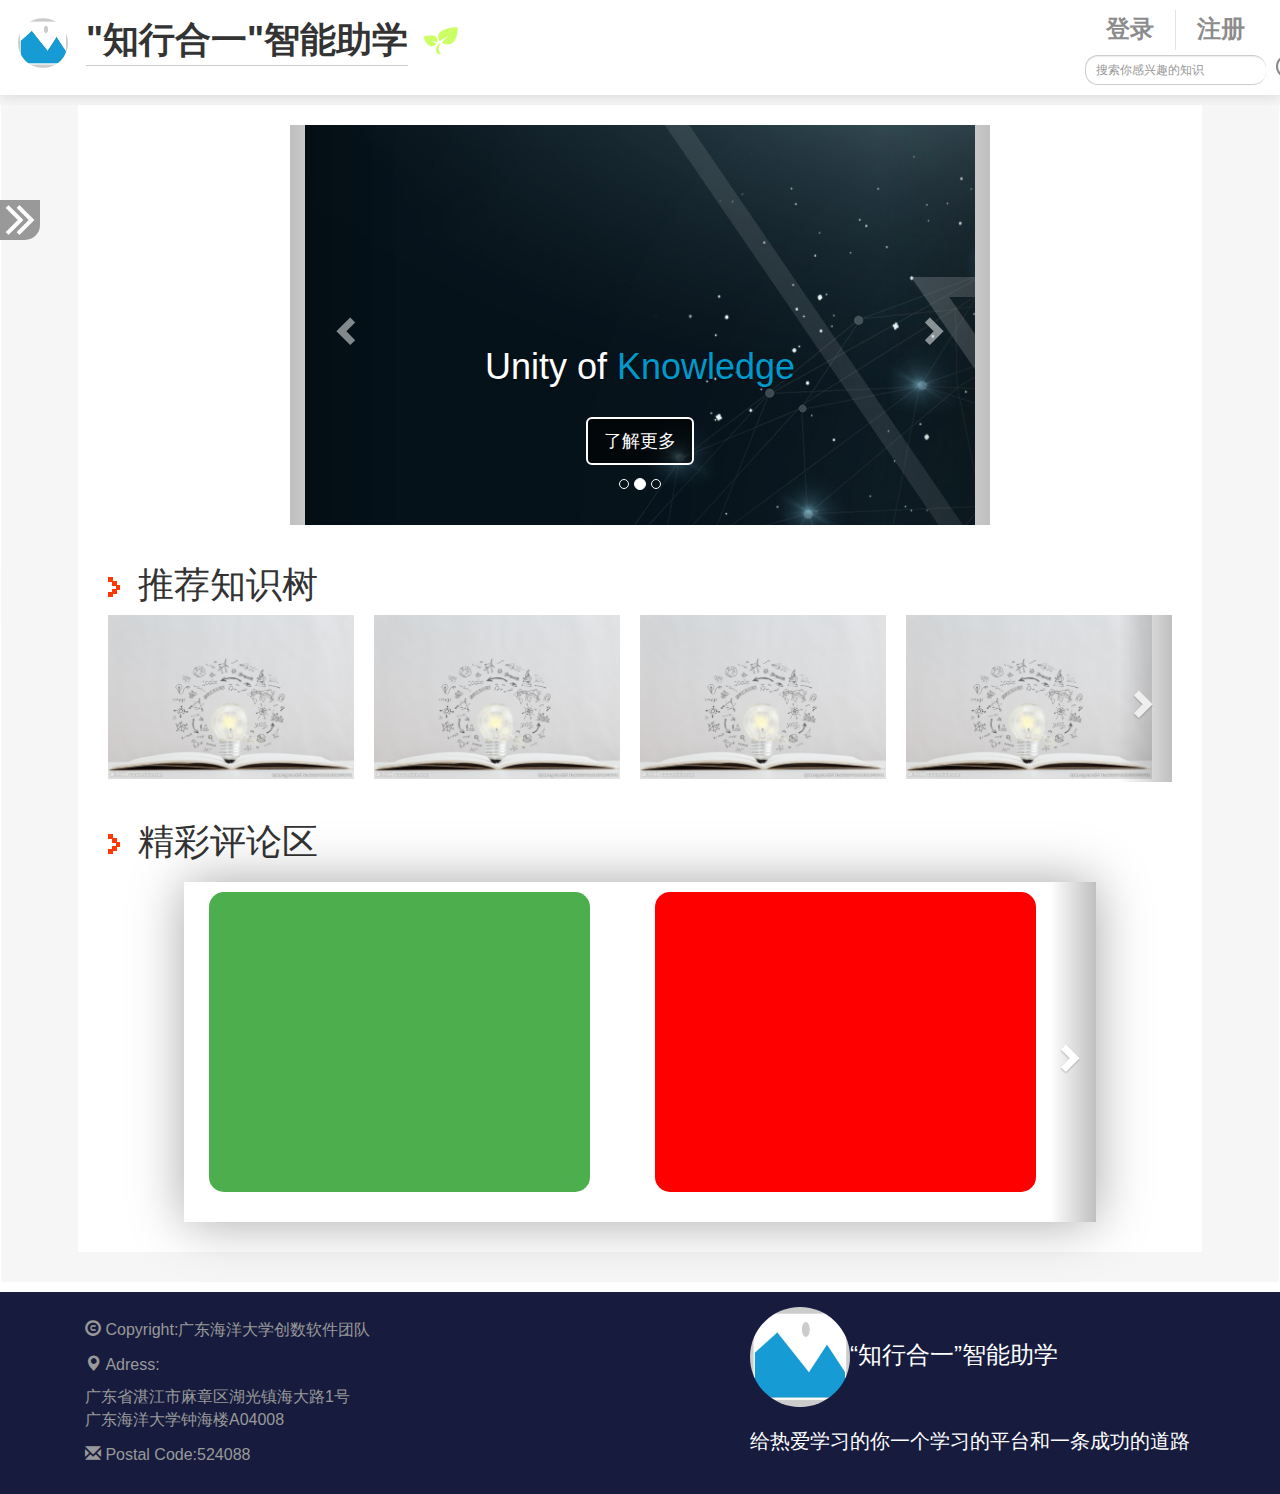
<file: index.html>
<!DOCTYPE html>
<html lang="en">
<head>
    <meta charset="UTF-8">
    <title>"知行合一"智能助学</title>
    <link rel="stylesheet" href="css/bootstrap.css">
    <link rel="stylesheet" href="css/main.css">
    <script src="js/jquery-3.1.1.min.js"></script>
    <script src="js/bootstrap.js"></script>
</head>
<body>
<!--页头部分-->
<div id="header">
    <div class="container-fluid">
        <div class="row">
            <div class="col-md-10 col-sm-9 col-xs-9">
                <img class="img-circle header-img header-set" src="img/seize.jpg" />
                <h1 class="header-set header-h1-set"><b>"知行合一"智能助学</b></h1>
                <embed src="svg/tree.svg" class="tree"/>
            </div>
            <div class="col-md-2 col-sm-3 col-xs-3 ">
                <table>
                    <tr>
                        <td class="header-delive header-td">
                            <a class="btn header-btn-set btn-login" data-toggle="modal" data-target="#login"><h3 class="header-h3-set"><b>登录</b></h3></a>
                            <div class="modal fade" id="login" tabindex="-1" role="dialog" aria-labelledby="myModalLabel" aria-hidden="true">
                                <div class="modal-dialog">
                                    <div class="modal-content">
                                        <div class="modal-header">
                                            <button type="button" class="close" data-dismiss="modal" aria-hidden="true">&times;</button>
                                            <h4 class="modal-title" id="myModalLabel">欢迎登录</h4>
                                        </div>
                                        <div class="modal-body">
                                            <form class="form-inline">
                                                <embed src="svg/account.svg" class="login_svg" />
                                                <input class="form-control login_input_set" type="text" id="login_account" name="login_account"  onblur="check_account('login_account','login_account_check_end')" placeholder="请输入账号"/><span class="prompt_box" id="login_account_check_end"></span><br /><br />
                                                <h4 id="disregist"><small>没账号?<a href="regist.html">去注册</a></small></h4><br />
                                                <embed src="svg/key.svg" class="login_svg" />
                                                <input class="form-control login_input_set" type="text" id="login_account_key" name="login_account_key" onclick="clear_text('login_account_key')" onblur="check_account_key('login_account_key','login_account_key_end')" placeholder="请输入密码" /><span class="prompt_box" id="login_account_key_end"></span><br /><br />
                                                <h4 id="forget"><small><a href="#">忘记密码?</a></small></h4><br />
                                                <embed src="svg/verification.svg" class="login_svg" />
                                                <input class="form-control login_input_vp_set" type="text" id="login_check" name="login_check" onclick="clear_text('login_check')" onblur="check_Verification_code('login_check','verification_check_end')" placeholder="请输入验证码"/><span class="prompt_box" id="verification_check_end"></span>
                                                <span class="Verification_position" ><canvas class="pull-left" onclick="drawPic()" id="canvase" width="120" height="45"></canvas></span><br /><br />
                                            </form>
                                        </div>
                                        <div class="modal-footer">
                                            <button type="button" class="btn btn-primary">登录</button>
                                            <button type="button" class="btn btn-default" data-dismiss="modal">关闭</button>
                                        </div>
                                    </div><!-- /.modal-content -->
                                </div><!-- /.modal -->
                            </div>
                        </td>
                        <td class="header-td"><a class="btn header-btn-set" href="regist.html"><h3 class="header-h3-set"><b>注册</b></h3></a></td></tr>
                    <tr><td colspan="2"><input id="find" type="text" onclick="clear_text('find')" class="form-control input-sm find-style pull-left" placeholder="搜索你感兴趣的知识"/></td><td><img class="enlarge pull-left" src="img/enlarge.png" /></td></tr>
                </table>
            </div>
        </div>
    </div>
</div>
<!--页面主体-->
<div class="main">
    <!--左侧导航栏-->
    <div class="left-navigation navbar-fixed-top">
        <div class="left-navigation-bg">
            <a id="mobile-nav-a" class="left-off" onclick="open_left()" data-toggle="modal" data-target="#left-modal">
                <img id="mobile-nav-taggle"  class="left-navigation-label center-block" src="img/open.png" />
            </a>
            <div id="mobile-menu" class="mobile-nav hide-nav">
                <ul class="mobile-menu-ul">
                    <li class="mobile-menu-turn-off text-right" onclick="open_left()"><span class="glyphicon glyphicon-chevron-left"></span></li>
                    <li class="dropdown-header"><h3>分类</h3></li>
                    <li><a class="mobile-menu-a" href="#">大致分类1</a></li>
                    <li><a href="#">大致分类2</a></li>
                    <li><a href="#">大致分类3</a></li>
                    <li><a href="#">大致分类4</a></li>
                    <li><a href="#">大致分类5</a></li>
                    <li><a href="#">大致分类6</a></li>
                    <li><a href="#">大致分类7</a></li>
                    <li><a href="#">大致分类8</a></li>
                    <li class="panel-group">
                        <a href="#more" class="panel panel-default panel-heading more-bg" data-toggle="collapse" data-parent="#accordion">更多<span class="caret"></span></a>
                        <ul id="more" class="panel-collapse collapse in panel-more">
                            <li><a href="#">大致分类9</a></li>
                        </ul>
                    </li>
                </ul>
            </div>
        </div>
    </div>
    <!--页面主体-->
    <div class="container">
        <!--页面主体头部-->
        <div class="main_top">
            <div class="col-md-12 col-sm-12 col-sm-12">
                <div class="row md-top-bg">
                    <div id="seize-a-seat-1" class="col-md-2 "></div>
                    <div id="seize-a-seat-2" class="col-md-8 col-sm-12 col-sm-12">
                        <div id="myCarousel" class="carousel slide col-md-12 col-sm-12 md-top-zindex" data-ride="carousel" >
                            <ol class="carousel-indicators">
                                <li data-target="#myCarousel" data-slide-to="0" class=""></li>
                                <li data-target="#myCarousel" data-slide-to="1" class="active"></li>
                                <li data-target="#myCarousel" data-slide-to="2" class=""></li>
                            </ol>
                            <div class="carousel-inner md-top-zindex"  role="listbox">
                                <div class="item active md-top-zindex">
                                    <div class="md-top-img">
                                        <div class="md-top-zindex"><img class="second-slide center-block" src="img/bg-03.jpg" alt="Second slide"/></div>

                                    </div>
                                    <div class="carousel-caption">
                                        <h1>Unity of <span class="text-blue">Knowledge</span></h1><br />
                                        <p><a class="btn btn-lg carousel-btn" href="#" role="button">了解更多</a></p>
                                    </div>
                                </div>
                                <div class="item md-top-img md-top-zindex">
                                    <div class="md-top-zindex"><img class="second-slide center-block" src="img/bg.jpg" alt="Second slide"/></div>
                                </div>
                                <div class="item md-top-img md-top-zindex">
                                    <div class="md-top-zindex"><img class="second-slide center-block" src="img/seize.jpg" alt="Second slide"/></div>
                                </div>
                            </div>
                            <a class="left carousel-control md-top-zindex" href="#myCarousel" role="button" data-slide="prev">
                                <span class="glyphicon glyphicon-chevron-left" aria-hidden="true"></span>
                                <span class="sr-only">Previous</span>
                            </a>
                            <a class="right carousel-control md-top-zindex" href="#myCarousel" role="button" data-slide="next">
                                <span class="glyphicon glyphicon-chevron-right" aria-hidden="true"></span>
                                <span class="sr-only">Next</span>
                            </a>
                        </div>
                    </div>
                    <div class="col-md-2"></div>
                </div>
            </div>
        </div>

        <!--页面主体中部-->
        <div class="main_middle" id="main_middle">
            <div class="col-md-12 tree_title">
                <h1><span><img src="img/comment-icon.png" alt=""></span>&ensp;推荐知识树</h1>
            </div>
            <div id="tree_carousel" class="col-md-12 slide carousel col-xs-12">
                <div id="carousel_Curtain" class="carousel-inner middle-img-margin" ondragstart="return false">
                    <div class="item active">
                        <div class="col-md-3 col-xs-6 ">
                            <img src="img/md-bg1.jpg" class="col-md-12 col-xs-12" alt="">
                        </div>
                        <div class="col-md-3 col-xs-6">
                            <img src="img/md-bg1.jpg"  class="col-md-12 col-xs-12" alt="">
                        </div>
                        <div class="col-md-3 col-xs-6">
                            <img src="img/md-bg1.jpg" class="col-md-12 col-xs-12" alt="">
                        </div>
                        <div class="col-md-3 col-xs-6">
                            <img src="img/md-bg1.jpg" class="col-md-12 col-xs-12" alt="">
                        </div>
                    </div>
                    <div class="item ">
                        <div class="col-md-3 col-xs-6 ">
                            <img src="img/md-bg2.jpg" class="col-md-12 col-xs-12" alt="">
                        </div>
                        <div class="col-md-3 col-xs-6">
                            <img src="img/md-bg2.jpg"  class="col-md-12 col-xs-12" alt="">
                        </div>
                        <div class="col-md-3 col-xs-6">
                            <img src="img/md-bg2.jpg" class="col-md-12 col-xs-12" alt="">
                        </div>
                        <div class="col-md-3 col-xs-6">
                            <img src="img/md-bg2.jpg" class="col-md-12 col-xs-12" alt="">
                        </div>
                    </div>
                    <div class="item">
                        <div class="col-md-3 col-xs-6 ">
                            <img src="img/md-bg1.jpg" class="col-md-12 col-xs-12" alt="">
                        </div>
                        <div class="col-md-3 col-xs-6">
                            <img src="img/md-bg1.jpg"  class="col-md-12 col-xs-12" alt="">
                        </div>
                        <div class="col-md-3 col-xs-6">
                            <img src="img/md-bg1.jpg" class="col-md-12 col-xs-12" alt="">
                        </div>
                        <div class="col-md-3 col-xs-6">
                            <img src="img/md-bg1.jpg" class="col-md-12 col-xs-12" alt="">
                        </div>
                    </div>
                    <a class="right carousel-control" href="#tree_carousel" role="button" data-slide="next">
                    <span class="glyphicon glyphicon-chevron-right" aria-hidden="true"></span>
                    <span class="sr-only">Next</span>
                </a>
                </div>
                
            </div>
        </div>

        <!--页面主体底部-->
        <div class="main_bottom comment">
            <div class="col-md-12 comment_title ">
                <h1><span><img src="img/comment-icon.png" alt=""></span>&ensp;精彩评论区</h1>
            </div>
            <div id="carousel" class="col-md-10 col-md-offset-1 carousel slide carousel-float pull-left col-xs-12 carousel-margin">
                <!--<ol class="carousel-indicators">-->
                    <!--<li data-target="#carousel" data-slide-to="0" class="active"></li>-->
                    <!--<li data-target="#carousel" data-slide-to="1"></li>-->
                    <!--<li data-target="#carousel" data-slide-to="2"></li>-->
                <!--</ol>-->
                <div class="carousel-inner">
                    <div class="item active">
                        <div class="col-md-6 col-xs-11">
                            <div class="innerleft col-md-11 col-xs-12"></div>
                            <div class="col-md-1"></div>
                        </div>
                        <div class="col-md-6 col-xs-11">
                            <div class="innerright col-md-11 col-xs-12"></div>
                             <div class="col-md-1"></div>
                        </div>
                    </div>
                    <div class="item">
                        <div class="col-md-6 col-xs-11">
                            <div class="innerleft col-md-11 col-xs-12"></div>
                            <div class="col-md-1"></div>
                        </div>
                        <div class="col-md-6 col-xs-11">
                            <div class="innerright col-md-11 col-xs-12"></div>
                            <div class="col-md-1"></div>
                        </div>
                    </div>
                    <div class="item">
                        <div class="col-md-6 col-xs-11">
                            <div class="innerleft col-md-11 col-xs-12"></div>
                            <div class="col-md-1"></div>
                        </div>
                        <div class="col-md-6 col-xs-11">
                            <div class="innerright col-md-11 col-xs-12"></div>
                            <div class="col-md-1"></div>
                        </div>
                    </div>
                </div>
                <a class="right carousel-control right-next" href="#carousel" role="button" data-slide="next">
                    <span class="glyphicon glyphicon-chevron-right" aria-hidden="true"></span>
                    <span class="sr-only">Next</span>
                </a>
            </div>
    </div>
</div>
</div>
<!--页脚部分   ver1.0-->
<div id="footer">
    <div class="container">
        <div class="left">
            <div class="col-md-6 col-xs-12 ">
                <div class="footer_item">
                    <p><span><i class="glyphicon glyphicon-copyright-mark"></i>&nbsp;Copyright:广东海洋大学创数软件团队</span>
                </div>
                <div class="footer_item">
                    <p><span><i class="glyphicon glyphicon-map-marker"></i>&nbsp;Adress:</span>广东省湛江市麻章区湖光镇海大路1号<br>广东海洋大学钟海楼A04008</p>
                </div>
                <div class="footer_item">
                    <p><span><i class="glyphicon glyphicon-envelope"></i>&nbsp;Postal Code:524088</span></p>
                </div>
            </div>
        </div>
        <div class="col-md-5  col-md-offset-1 ">
            <div class="right">
                <div class="footer_logo">
                    <a href="#"><img src="img/eximg.jpg" alt="">“知行合一”智能助学</a>
                </div>
                <br><p>给热爱学习的你一个学习的平台和一条成功的道路</p>
            </div>
        </div>
    </div>
</div>
<script src="js/main.js"></script>
</body>
</html>
</file>
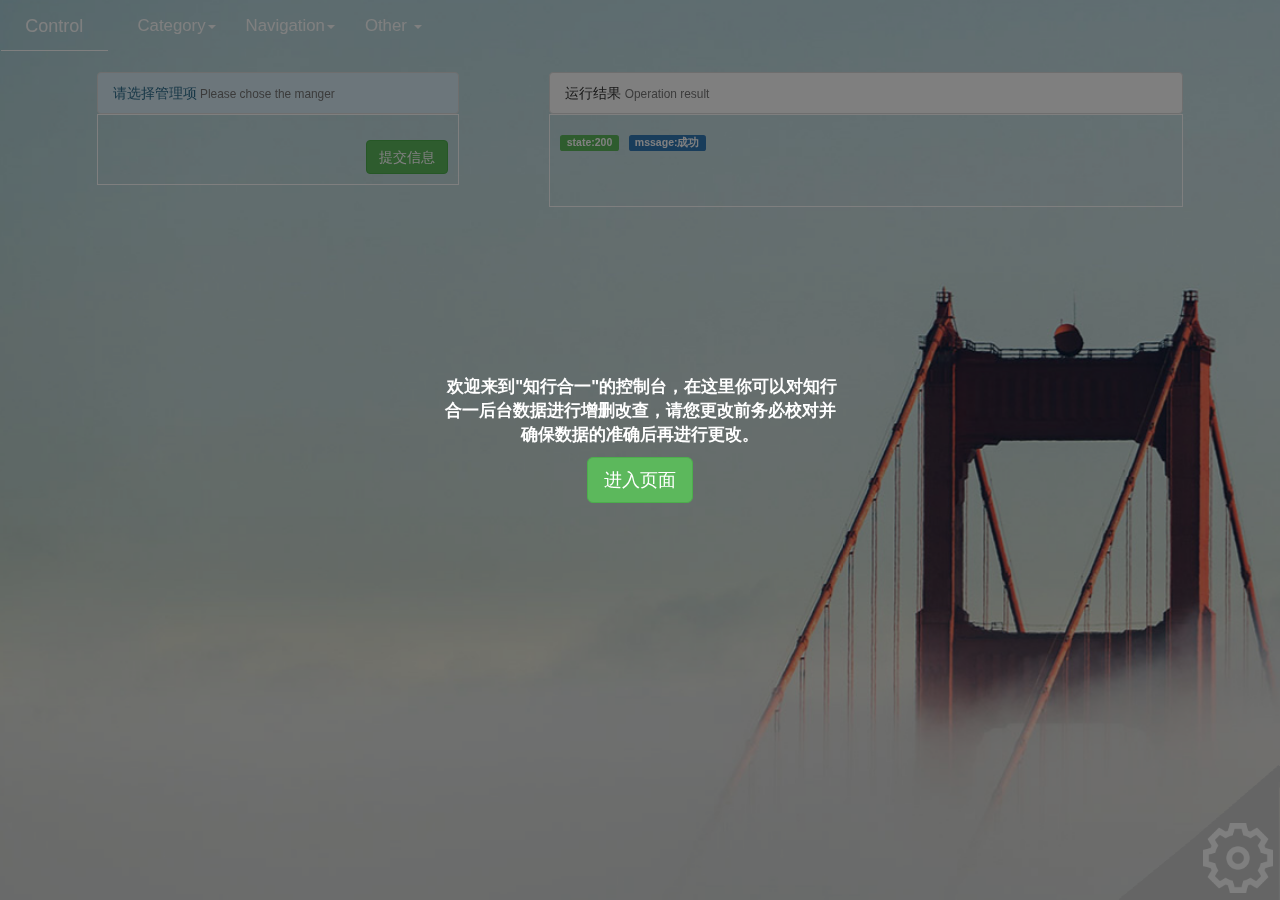
<file: control-navigation-and-category.html>
<!DOCTYPE html>
<html lang="en">
<head>
    <meta charset="UTF-8">
    <title>导航栏与领域控制</title>
    <link rel="stylesheet" href="css/bootstrap.css">
    <link rel="stylesheet" href="css/control-navigation-and-category.css">
    <link rel="stylesheet" href="src/kmsjsmap.css">


</head>
<body>
    <div class="row ">
        <img class="bg-img-full" src="img/bg_control.jpg">
        <div class="navbar container-fluid control-head-set">
            <div class="navbar-header navbar-brand header-title col-lg-1 col-md-2 col-sm-3 col-xs-4 text-center">Control</div>
            <button type="button" class="navbar-toggle bar" data-toggle="collapse" data-target="#alltype">
                <a href="#">
                    <img src="img/bar.png" class="bar">
                </a>
            </button>
            <div class="col-lg-offset-1 col-md-2 col-sm-4 col-xs-5 collapse navbar-collapse media-find-sm-right " id="alltype">
                <ul class="nav navbar-nav">
                    <li class="active dropdown"><a href="#panel_01" class="dropdown-toggle" data-parent="#accordion" data-toggle="collapse">Category<b class="caret"></b></a>
                        <ul id="panel_01" class="panel-body collapse panel_detail">
                            <li><a href="#">获取领域</a></li>
                            <li><a href="#">删除领域</a></li>
                            <li><a href="#">新增领域</a></li>
                            <li><a href="#">更新领域</a></li>
                            <li><a href="#">删除领域及方向链接</a></li>
                        </ul>
                    </li>
                    <li class="dropdown"><a href="#panel_02" class="dropdown-toggle" data-parent="#accordion" data-toggle="collapse">Navigation<b class="caret"></b></a>
                        <ul id="panel_02" class="panel-body collapse panel_detail">
                            <li><a href="#">获取导航栏</a></li>
                            <li><a href="#">新增导航栏</a></li>
                            <li><a href="#">基本信息修改</a></li>
                            <li class="divider"></li>
                            <li><a href="#">更新链接表</a></li>
                            <li class="divider"></li>
                            <li><a href="#">删除存储表关系(物理删除)</a></li>
                            <li><a href="#">删除存储表关系(逻辑删除)</a></li>
                        </ul>
                    </li>
                    <li class="dropdown">
                        <a  href="#panel_03" class="dropdown-toggle" data-parent="#accordion" data-toggle="collapse">
                            Other
                            <b class="caret"></b>
                        </a>
                        <ul id="panel_03" class="panel-body collapse panel_detail">
                            <li><a href="#">教师审核</a></li>
                            <li><a href="#">课程审核</a></li>
                            <li><a href="#">管理树</a></li>
                        </ul>
                    </li>
                </ul>
            </div>
        </div>
        <div class="control-body row">
            <div class="col-lg-10 col-md-10 col-sm-11 col-lg-offset-1 col-md-offset-1 col-sm-offset-1 col-xs-offset-1">
                <div class="col-lg-4 col-md-5 col-sm-10 col-xs-10 delive">
                    <div class="row">
                        <span class=" list-group list-group-item  list-group-item-info" id="name">请选择管理项<span class="text-muted small"> Please chose the manger</span></span>
                    </div>
                    <div class="row modal-body operation_box">
                            <div id="all_input">
                                <div class="sethidden" id="getAllHomeNavigations">
                                    <label class="label label-info" >id</label>
                                    <input class="input-group" name="id">
                                </div>
                                <div class="sethidden" id="insertHomeNavigation">
                                    <label class="label label-info">导航栏名</label>
                                    <input class="input-group" name="navigationName">
                                    <label class="label label-info">状态</label>
                                    <input class="input-group" name="status" value="0">
                                </div>
                                <div class="sethidden" id="updateHomeNavigation">
                                    <label class="label label-info">导航栏id</label>
                                    <input class="input-group" name="id">
                                    <label class="label label-info">导航栏名</label>
                                    <input class="input-group" name="navigationName">
                                    <label class="label label-info">状态</label>
                                    <input class="input-group" name="status" value="0">
                                </div>
                                <div class="sethidden" id="updateRelation">
                                    <label class="label label-info">链接对象id</label>
                                    <input class="input-group" name="homeFieldList[0].id">
                                    <label class="label label-info">链接对象名</label>
                                    <input class="input-group" name="homeFieldList[0].fieldName">
                                    <label class="label label-info">链接对象状态</label>
                                    <input class="input-group" name="homeFieldList[0].status" value="">
                                    <label class="label label-info">导航栏id</label>
                                    <input class="input-group" name="id">
                                    <label class="label label-info">导航栏名</label>
                                    <input class="input-group" name="navigationName">
                                    <label class="label label-info">状态</label>
                                    <input class="input-group" name="status" value="0">
                                </div>
                                <div class="sethidden" id="updateCategory">
                                    <label class="label label-info">领域id</label>
                                    <input class="input-group" name="id">
                                    <label class="label label-info">领域名</label>
                                    <input class="input-group" name="categoryName">
                                    <label class="label label-info">状态</label>
                                    <input class="input-group" name="status" value="0">
                                </div>
                                <div class="sethidden" id="insertCategory">
                                    <label class="label label-info">领域名</label>
                                    <input class="input-group" name="categoryName">
                                    <label class="label label-info">状态</label>
                                    <input class="input-group" name="status" value="0">
                                </div>
                                <div class="sethidden" id="deleteCategoryRelation">
                                    <label class="label label-info">领域id</label>
                                    <input class="input-group" name="id">
                                </div>
                                <div class="sethidden" id="deleteCategory">
                                    <label class="label label-info">领域id</label>
                                    <input class="input-group" name="id">
                                </div>
                                <div class="sethidden" id="CourseAudity">

                                </div>
                                <div class="sethidden" id="Teacheraudit">

                                </div>
                                <div class="sethidden" id="Managementtree">
                                    <label class="label label-info">树ID</label>
                                    <input class="input-group treename" name="treename">
                                </div>
                                <div class="sethidden" id="FindClassTree">
                                    <label class="label label-info">课程ID</label>
                                    <input class="input-group treename" name="classname">
                                </div>
                            </div>
                            <button class="btn btn-success" id="submission">提交信息</button>
                    </div>

                </div>
                <div class="col-lg-7 col-md-6 col-sm-10 col-xs-10 col-lg-offset-1 col-md-offset-1 delive">
                    <div class="row">
                        <span class=" list-group list-group-item  list-group-item-heading">运行结果<span class="text-muted small"> Operation result</span></span>
                    </div>
                    <div class="row modal-body operation_box">
                        <h4 id="state" class="label-success label pull-left margin-right margin-bottom">state:<span id="state_information">200</span></h4>
                        <h4 id="msg" class="label-primary label pull-left margin-bottom">mssage:<span id="msg_information">成功</span></h4>
                        <div class="row modal-body result_set">
                            <table class="table">
                                    <thead class="table_thead">
                                    <tr>
                                        <th>#</th>
                                        <th>领域id</th>
                                        <th>领域名</th>
                                        <th>状态</th>
                                    </tr>
                                    </thead>
                                <thead class="table_thead">
                                <tr>
                                    <th>#</th>
                                    <th>导航栏id</th>
                                    <th>导航栏名</th>
                                    <th>状态</th>
                                    <th>链接对象及状态</th>
                                </tr>
                                </thead>
                                <tbody id="tbody">
                                <!--<tr>-->
                                    <!--<td>1</td>-->
                                    <!--<td>1</td>-->
                                    <!--<td>1</td>-->
                                    <!--<td>1</td>-->
                                    <!--<td class="line_detail">查看详情<div>-->
                                        <!--<table>-->
                                            <!--<thead>-->
                                            <!--<tr>-->
                                                <!--<th>导航栏id</th>-->
                                                <!--<th>导航栏名</th>-->
                                                <!--<th>状态</th>-->
                                            <!--</tr>-->
                                            <!--</thead>-->
                                            <!--<tbody>-->
                                            <!--<tr>-->
                                                <!--<td>1</td>-->
                                                <!--<td>1</td>-->
                                                <!--<td>1</td>-->
                                            <!--</tr>-->
                                            <!--</tbody>-->
                                        <!--</table>-->
                                    <!--</div></td>-->
                                <!--</tr>-->
                                </tbody>
                            </table>

                        </div>
                    </div>
                </div>
            </div>
            <div class="sethidden tree_body col-lg-10 col-md-10 col-sm-10 col-xs-10 col-lg-offset-1 col-md-offset-1 col-sm-offset-1 col-xs-offset-1">
                <div class="col-lg-12 col-md-12 col-sm-12 col-xs-12">
                    <span class="list-group list-group-item list-group-item-success" id="manger_tree">管理树<span class="text-muted small"> Other</span></span>
                    <div class="col-lg-12 col-md-12 col-sm-12 col-xs-12">
                        <div id="tree_container">

                            <div class="op_tree">
                                <button class="btn" onclick="createTree()">新建知识树</button>
                                <button class="btn" onclick="saveTree()">保存知识树</button>

                                <!--<div class="dropdown">-->
                                <!--<button class="btn dropdown-toggle" type="button" data-toggle="dropdown" id="ChoseTheme">选择风格 <span class="caret"></span></button>-->
                                    <!--<ul class="dropdown-menu" role="menu" aria-labelledby="ChoseTheme">-->
                                        <!--<li>primary</li>-->
                                        <!--<li>info</li>-->
                                        <!--<li>success</li>-->
                                    <!--</ul>-->
                                <!--</div>-->
                                <select class="btn" id="theme_select">
                                    <option>primary</option>
                                    <option>greensea</option>
                                    <option>success</option>
                                    <option>belizehole</option>
                                    <option>wisteria</option>
                                    <option>asphalt</option>
                                    <option>kms1</option>
                                </select>
                            </div>
                        </div>
                    </div>
                </div>

            </div>
        </div>

    </div>

<div class="modal" id="welcome">
        <div class="ab_center col-lg-4 col-md-5 col-sm-8 col-xs-10 text-center welcome_set">
            &nbsp;欢迎来到"知行合一"的控制台，在这里你可以对知行合一后台数据进行增删改查，请您更改前务必校对并确保数据的准确后再进行更改。<br>
            <button class="btn btn-success btn-lg" data-dismiss="modal">进入页面</button>
        </div>
</div>
<div class="right_bottom">
    <img src="img/home.png" class="tohome" id="tohome">
    <img src="img/three.png" class="right_bottom_three">
    <img src="img/gear.png" class="right_bottom_gear">
</div>
</body>
<script src="js/jquery-3.1.1.min.js" ></script>
<script src="js/bootstrap.js" ></script>
<script src="src/kmsjsmap.js" ></script>
<script src="src/zxx.drag.1.0.js" type="text/javascript"></script>
<script src="js/AboutTree.js"></script>
<script src="js/control-navigation-and-category.js"></script>
</html>
</file>
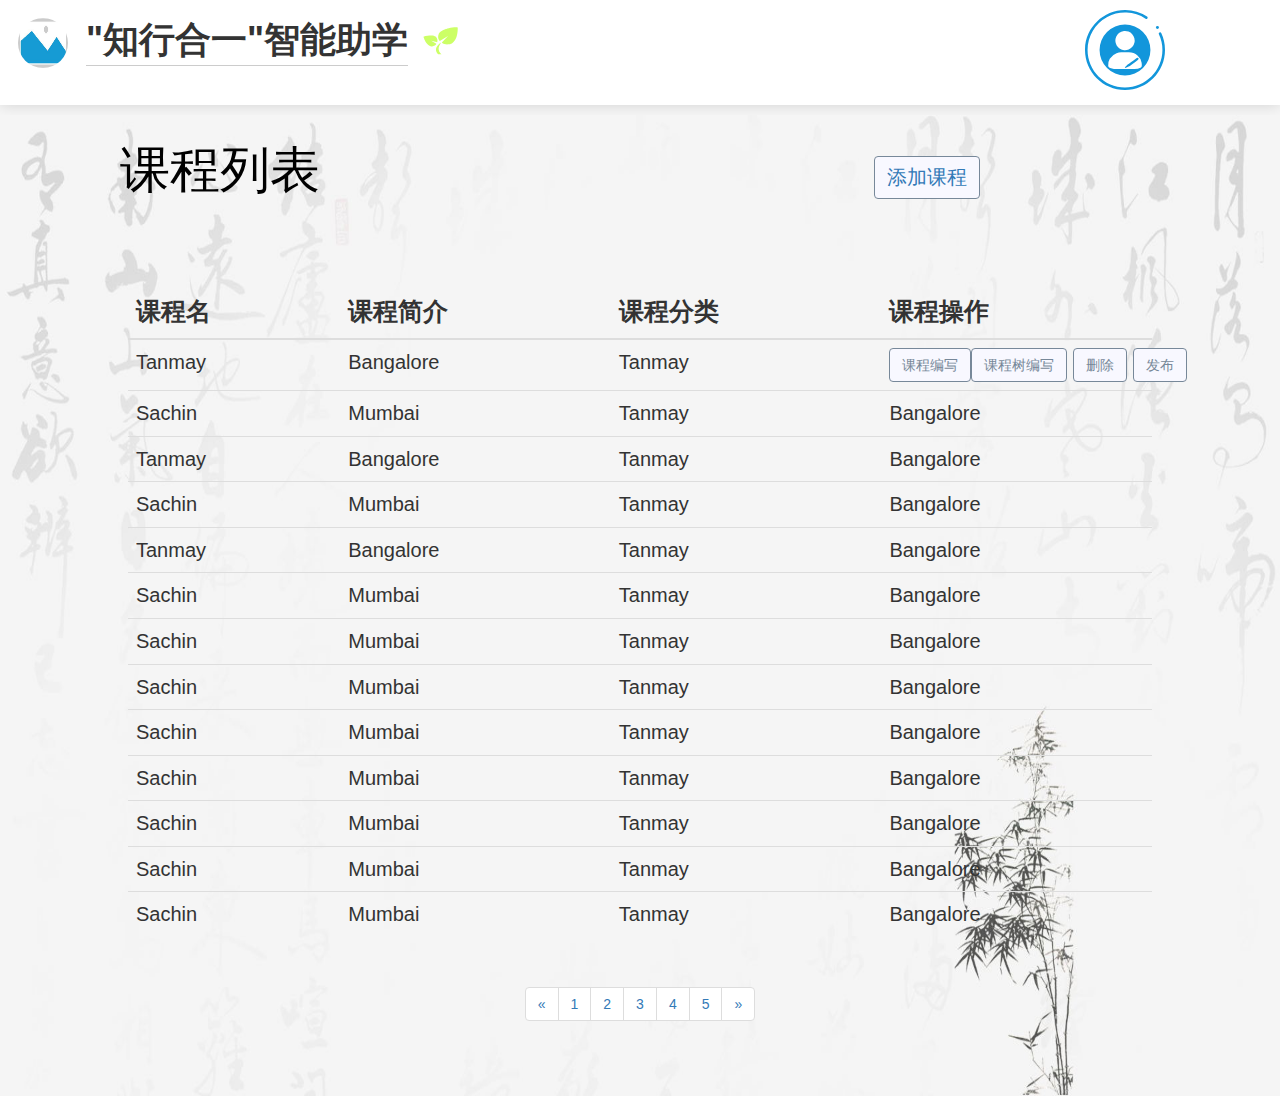
<file: manage.html>
<!doctype html>
<html>
<head>
<meta charset="utf-8">
<title>manage</title>
<link rel="stylesheet" href="css/bootstrap.css">
<link rel="stylesheet" href="css/manage.css">
<link rel="stylesheet" href="css/main.css">
</head>
<body>
<!--页头部分-->
<div id="header">
    <div class="container-fluid">
        <div class="row">
            <div class="col-md-10 col-sm-9 col-xs-9">
                <img class="img-circle header-img header-set" src="img/seize.jpg" />
                <h1 class="header-set header-h1-set"><b>"知行合一"智能助学</b></h1>
                <embed src="svg/tree.svg" class="tree"/>
            </div>
            <div class="col-md-2 col-sm-3 col-xs-3 continer">
             <embed class="svg1" src="svg/修改个人头像.svg">
			<div class="hide-div">
			<ul class="list-group">
            <li class="list-group-item"><a class="hide-li" href="#">我的课程</a></li>
            <li class="list-group-item"><a class="hide-li" href="#">个人设置</a></li>
            <li class="list-group-item"><a class="hide-li" href="#">退出登录</a></li>
             </ul>
			<!--<button type="button" class="btn btn-info">我的课程</button>
			<button type="button" class="btn btn-info">个人设置</button>
			<a href="#">退出登录</a>-->	
			</div>
            </div>
        </div>
    </div>
</div>
<!--页面主体-->
<div id="middle">
<div class="middle-head">
<p class="middle-title">课程列表</p>
<button type="button" class="btn styBtn middle-btn" ><a href="Add Course.html">添加课程</a></button>
</div>
<div>
<table class="table course-table">
  <thead class="table-head">
    <tr>
      <th>课程名</th>
      <th>课程简介</th>
	  <th>课程分类</th>
      <th>课程操作</th>
    </tr>
  </thead>
  <tbody class="table-body" id="tbody">
    <tr class="hide-tr">
      <td>Tanmay</td>
      <td>Bangalore</td>
	  <td>Tanmay</td>
      <td>
     <div class="hidebtn">
         <button class="btn styBtn btn-mo" data-toggle="modal" data-target="#Modal">
             课程编写
         </button>
       <div class="hide-btn">
           <button type="button" class="btn styBtn">课程树编写</button>
         <button type="button" class="btn styBtn">删除</button>
         <button type="button" class="btn styBtn">发布</button>
       </div>
     </div>
      </td>
    </tr>
    <tr>
      <td>Sachin</td>
      <td>Mumbai</td>
	  <td>Tanmay</td>
      <td>Bangalore</td>
    </tr>
	  <tr>
      <td>Tanmay</td>
      <td>Bangalore</td>
	  <td>Tanmay</td>
      <td>Bangalore</td>
    </tr>
    <tr>
      <td>Sachin</td>
      <td>Mumbai</td>
	  <td>Tanmay</td>
      <td>Bangalore</td>
    </tr>
	  <tr>
      <td>Tanmay</td>
      <td>Bangalore</td>
	  <td>Tanmay</td>
      <td>Bangalore</td>
    </tr>
    <tr>
      <td>Sachin</td>
      <td>Mumbai</td>
	  <td>Tanmay</td>
      <td>Bangalore</td>
    </tr>
	  <tr>
      <td>Sachin</td>
      <td>Mumbai</td>
	  <td>Tanmay</td>
      <td>Bangalore</td>
    </tr>
	  <tr>
      <td>Sachin</td>
      <td>Mumbai</td>
	  <td>Tanmay</td>
      <td>Bangalore</td>
    </tr>
	  <tr>
      <td>Sachin</td>
      <td>Mumbai</td>
	  <td>Tanmay</td>
      <td>Bangalore</td>
    </tr>
	
	  <tr>
      <td>Sachin</td>
      <td>Mumbai</td>
	  <td>Tanmay</td>
      <td>Bangalore</td>
    </tr>
	  <tr>
      <td>Sachin</td>
      <td>Mumbai</td>
	  <td>Tanmay</td>
      <td>Bangalore</td>
    </tr>
	 <tr>
      <td>Sachin</td>
      <td>Mumbai</td>
	  <td>Tanmay</td>
      <td>Bangalore</td>
    </tr>
	 <tr>
      <td>Sachin</td>
      <td>Mumbai</td>
	  <td>Tanmay</td>
      <td>Bangalore</td>
    </tr>
  </tbody>
</table>
</div>

	<div id="pag">
<ul class="pagination foot-pag" >
    <li><a href="#" class="lia">&laquo;</a></li>
    <li><a href="#" class="lia">1</a></li>
    <li><a href="#" class="lia">2</a></li>
    <li><a href="#" class="lia">3</a></li>
    <li><a href="#" class="lia">4</a></li>
    <li><a href="#" class="lia">5</a></li>
    <li><a href="#">&raquo;</a></li>
</ul>
</div>

</div>

<!--
<div class="modal fade" id="Modal" tabindex="-1" role="dialog" aria-labelledby="myModalLabel" aria-hidden="true">
    <div class="modal-dialog">
        <div class="modal-content">
            <div class="modal-body">
                <form method="post">
                    课程简介：<br/>
                    <textarea rows="7" cols="50"></textarea>
                    <div class="form-group">
                        <label for="inputfile">图片上传</label>
                        <input type="file" id="inputfile">
                    </div>
                </form>
            </div>
            <div class="modal-footer">
                <button type="button" class="btn btn-default" data-dismiss="modal">关闭
                </button>
                <button type="button" class="btn btn-info">
                    提交更改
                </button>
            </div>
        </div>
    </div>
</div>
-->
</body>
<script src="js/jquery-3.1.1.min.js"></script>
<script src="js/jquery.cookie.js"></script>
<script src="js/AboutTree.js"></script>
<script src="js/manage.js"></script>
<script src="js/bootstrap.js"></script>
<script src="js/main.js"></script>

</html>
</file>
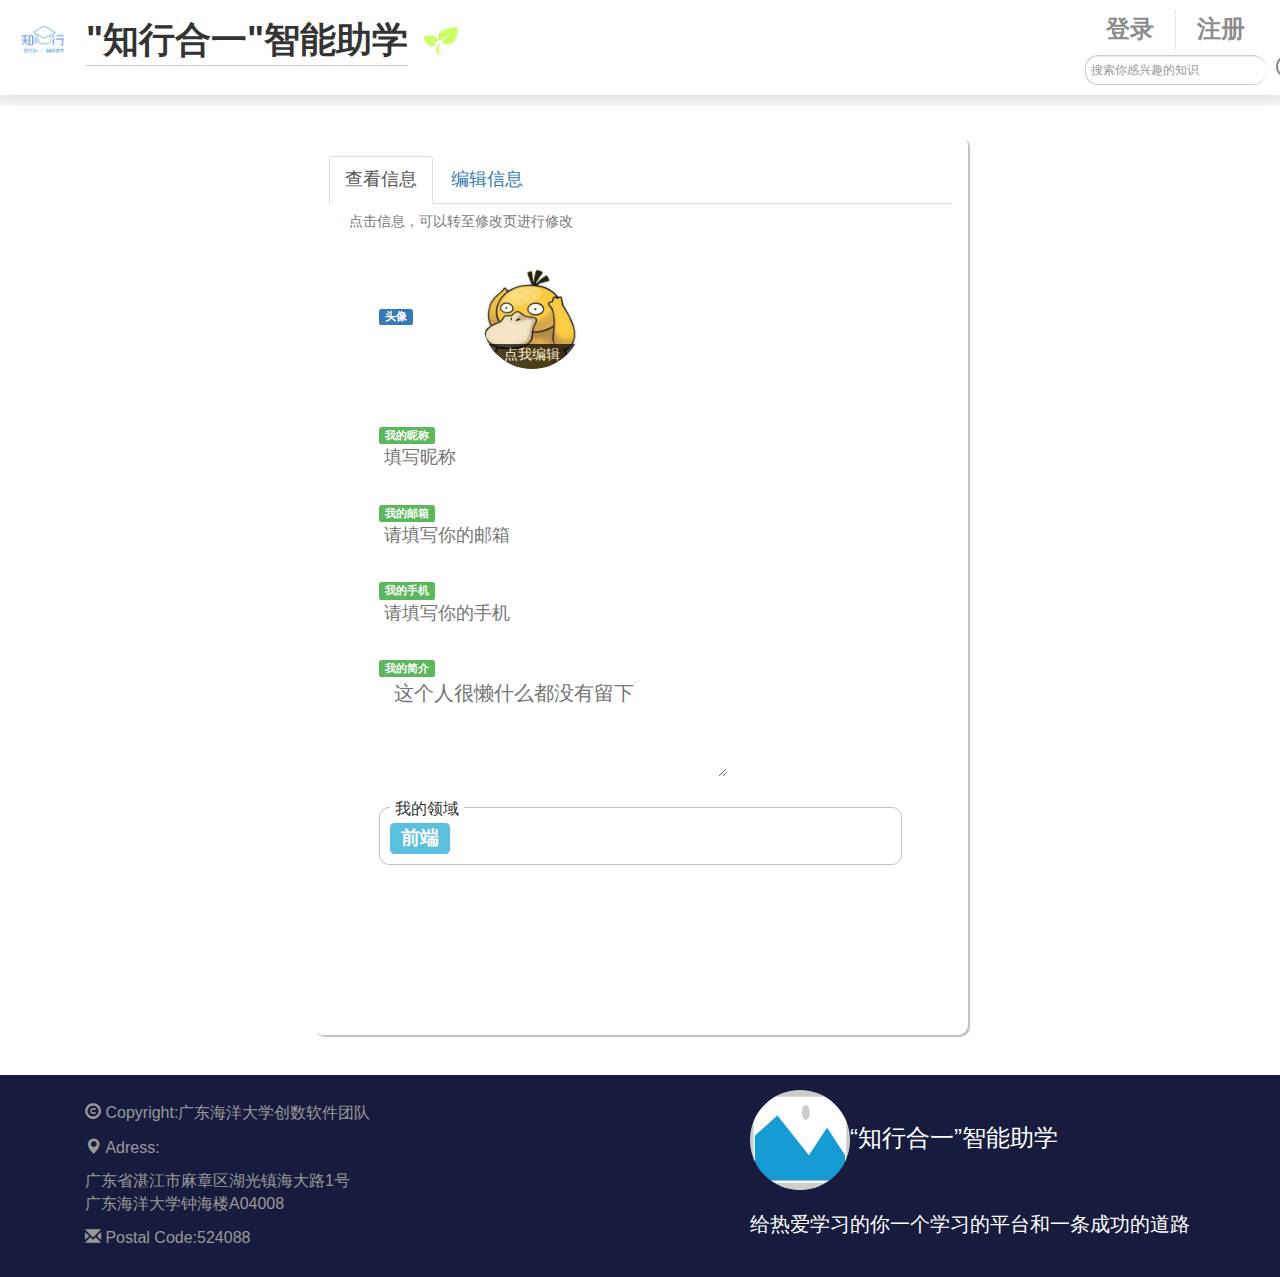
<file: MyselfInformation.html>
<!DOCTYPE html>
<html lang="en">
<head>
    <meta charset="UTF-8">
    <title>"知行合一"个人信息</title>
    <link rel="stylesheet" href="css/bootstrap.css">
    <link rel="stylesheet" href="css/main.css">
    <link rel="stylesheet" href="css/MyselfInformation.css">
</head>
<body>
<!--页头部分-->
<div id="header">
    <div class="container-fluid">
        <div class="row">
            <div class="col-md-10 col-sm-9 col-xs-9" onclick="window.location.href='index.html'">
                <img class="img-circle header-img header-set" src="img/logo.png" />
                <h1 class="header-set header-h1-set"><b>"知行合一"智能助学</b></h1>
                <embed src="svg/tree.svg" class="tree"/>
            </div>
            <div class="col-md-2 col-sm-3 col-xs-3 ">
                <table>
                    <tr class="logined">
                        <td class="header-delive header-td">
                            <a class="btn header-btn-set btn-login" data-toggle="modal" data-target="#login"><h3 class="header-h3-set"><b onclick="tologin()">登录</b></h3></a>
                            <div class="modal fade" id="login" tabindex="-1" role="dialog" aria-labelledby="myModalLabel" aria-hidden="true">
                                <div class="modal-dialog">
                                    <div class="modal-content">
                                        <div class="modal-header">
                                            <button type="button" class="close" data-dismiss="modal" aria-hidden="true">&times;</button>
                                            <h4 class="modal-title" id="myModalLabel">欢迎登录</h4>
                                        </div>
                                        <div class="modal-body">
                                            <form class="form-inline">
                                                <embed src="svg/account.svg" class="login_svg" />
                                                <input class="form-control login_input_set" type="text" id="login_account" name="login_account"  onblur="check_account('login_account','login_account_check_end')" placeholder="请输入账号"/><span class="prompt_box" id="login_account_check_end"></span><br /><br />
                                                <h4 id="disregist"><small>没账号?<a href="regist.html">去注册</a></small></h4><br />
                                                <embed src="svg/key.svg" class="login_svg" />
                                                <input class="form-control login_input_set" type="text" id="login_account_key" name="login_account_key" onclick="clear_text('login_account_key')" onblur="check_account_key('login_account_key','login_account_key_end')" placeholder="请输入密码" /><span class="prompt_box" id="login_account_key_end"></span><br /><br />
                                                <h4 id="forget"><small><a href="#">忘记密码?</a></small></h4><br />
                                                <embed src="svg/verification.svg" class="login_svg" />
                                                <input class="form-control login_input_vp_set" type="text" id="login_check" name="login_check" onclick="clear_text('login_check')" onblur="check_Verification_code('login_check','verification_check_end')" placeholder="请输入验证码"/><span class="prompt_box" id="verification_check_end"></span>
                                                <!--<span class="Verification_position" ><img class="pull-left" id="canvase" width="120" height="45" src="http://47.107.137.51:8002/admin/server/code/image"></span><br /><br />-->
                                            </form>
                                        </div>
                                        <div class="modal-footer">
                                            <button type="button" class="btn btn-primary" onclick="login()">登录</button>
                                            <button type="button" class="btn btn-default" data-dismiss="modal">关闭</button>
                                        </div>
                                    </div><!-- /.modal-content -->
                                </div><!-- /.modal -->
                            </div>
                        </td>
                        <td class="header-td"><a class="btn header-btn-set" href="regist.html"><h3 class="header-h3-set"><b>注册</b></h3></a></td></tr>
                    <tr><td colspan="2"><input id="find" type="text" onclick="clear_text('find')" class="form-control input-sm find-style pull-left" placeholder="搜索你感兴趣的知识"/></td><td><img class="enlarge pull-left" src="img/enlarge.png" onclick="tomorecourse()"/></td></tr>
                </table>
            </div>
        </div>
    </div>
</div>

<!--页面主体-->
<div class="row Mybody">
    <div class="col-lg-6 col-lg-offset-3 container">

        <div id="OpationInformation">
            <ul class="nav nav-tabs">
                <li class="active"><a href="MyselfInformation.html">查看信息</a></li>
                <li><a href="#">编辑信息</a></li>
            </ul>

        </div>
        <h5 class="text-muted">点击信息，可以转至修改页进行修改</h5>
        <div id="HeadImg">
            <div><label class="label label-primary">头像</label></div>
            <div>
                <span class="row text-center">点我编辑</span>
                <img src="img/head.jpg">
            </div>
        </div>
        <div>
            <label class="label label-success">我的昵称</label>
            <input class="input-group text-muted col-lg-5 col-md-6 col-sm-7 col-xs-8" name="nickName" value="" placeholder="填写昵称">
        </div>
        <div>
            <label class="label label-success">我的邮箱</label>
            <input class="input-group text-muted col-lg-5 col-md-6 col-sm-7 col-xs-8" name="mail" value="" placeholder="请填写你的邮箱">
        </div>
        <div>
            <label class="label label-success">我的手机</label>
            <input class="input-group text-muted col-lg-5 col-md-6 col-sm-7 col-xs-8" name="phone" value="" placeholder="请填写你的手机">
        </div>
        <div>
            <label class="label label-success">我的简介</label></br>
            <textarea class="col-lg-8 col-md-9 col-sm-10 col-xs-11" name="profile" placeholder="这个人很懒什么都没有留下"></textarea>
        </div><br/><br/><br/><br/>
        <div id="Navigation">
            <span>我的领域</span>
            <label class="label label-info">前端</label>
        </div>
        <button id="PutInformation" class="btn btn-primary">提交信息</button>
    </div>

</div>

<!--页脚部分   ver1.0-->
<div id="footer">
    <div class="container">
        <div class="left">
            <div class="col-md-6 col-xs-12 ">
                <div class="footer_item">
                    <p><span><i class="glyphicon glyphicon-copyright-mark"></i>&nbsp;Copyright:广东海洋大学创数软件团队</span>
                </div>
                <div class="footer_item">
                    <p><span><i class="glyphicon glyphicon-map-marker"></i>&nbsp;Adress:</span>广东省湛江市麻章区湖光镇海大路1号<br>广东海洋大学钟海楼A04008</p>
                </div>
                <div class="footer_item">
                    <p><span><i class="glyphicon glyphicon-envelope"></i>&nbsp;Postal Code:524088</span></p>
                </div>
            </div>
        </div>
        <div class="col-md-5  col-md-offset-1 ">
            <div class="right">
                <div class="footer_logo">
                    <a href="#"><img src="img/eximg.jpg" alt="">“知行合一”智能助学</a>
                </div>
                <br><p>给热爱学习的你一个学习的平台和一条成功的道路</p>
            </div>
        </div>
    </div>
</div>
<script src="js/jquery-3.1.1.min.js"></script>
<script src="js/bootstrap.js"></script>
<script src="js/main.js"></script>
<script src="js/MyselfInformation.js"></script>
</body>
</html>
</file>
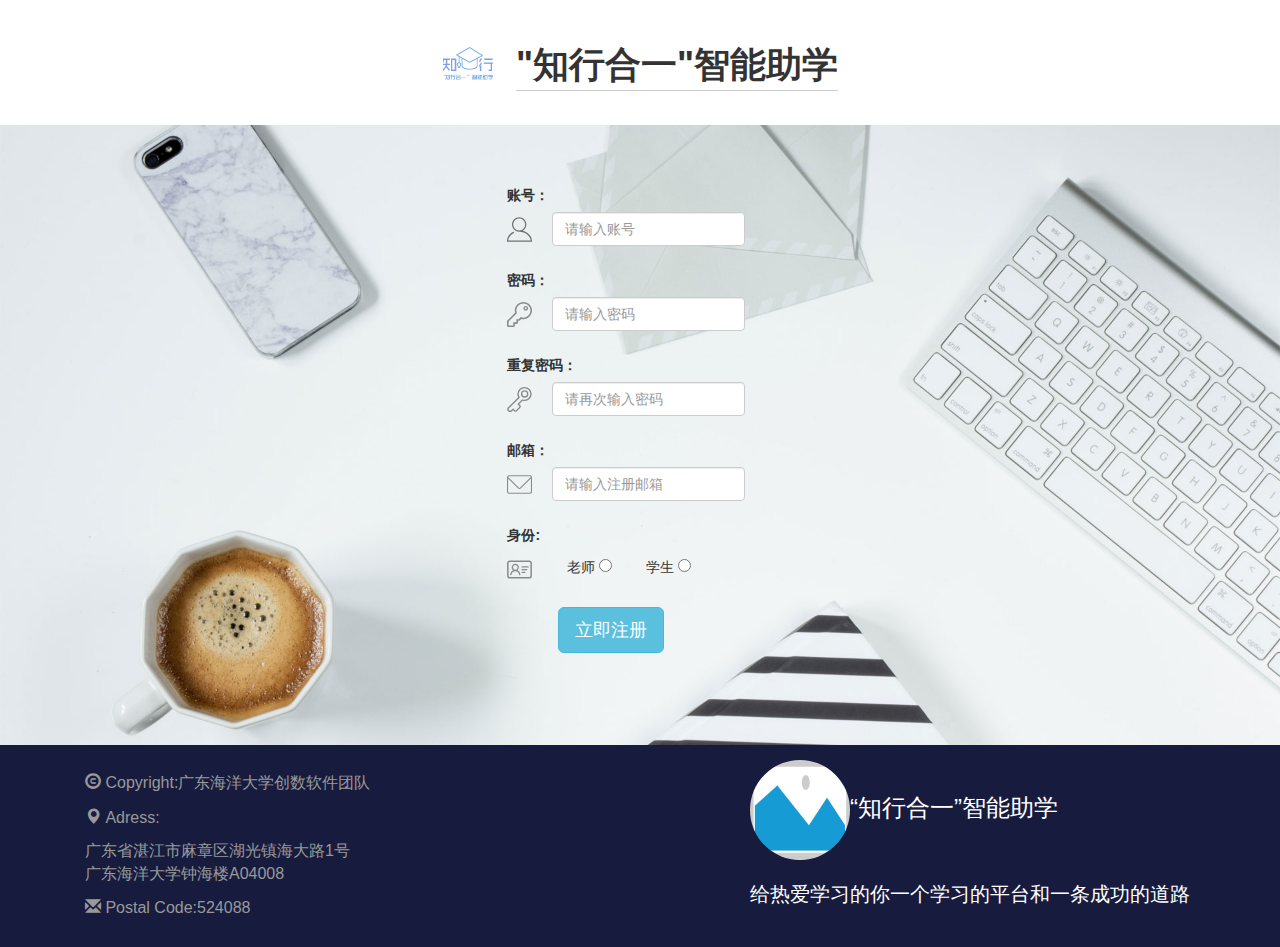
<file: regist.html>
﻿<!DOCTYPE html>

<html lang="en" xmlns="http://www.w3.org/1999/xhtml">
<head>
    <meta charset="utf-8" />
    <title>"知行合一"注册</title>
    <link rel="stylesheet" href="css/bootstrap.css" />
    <link rel="stylesheet" href="css/main.css"/>
    <link rel="stylesheet" href="css/regist.css" />
    <link rel="stylesheet" href="css/registmore.css" />
    <script src="js/jquery-3.1.1.min.js"></script>
    <script src="js/bootstrap.js"></script>
    <script type="text/javascript" src="js/main.js"></script>
    <script charset="UTF-8" type="text/javascript" src="js/regist.js"></script>
</head>
<body>
<div class="container-fluid">
    <div class="row regist-head-set">
        <div class="regist-head-VP">
            <div class="regist-head-width center-block">
                <img class="img-circle regist-head-img head-set " src="img/logo.png" />
                <h1 class="head-set head-h1-set"><b>"知行合一"智能助学</b></h1>
            </div>
        </div>
    </div>
</div>
<!-- 头部组成-->
<div class="intro">
    <div class="overlay">
        <div class="container-fluid regist-md-set">
            <div class="row">
                <div class="col-md-4 col-sm-2 col-xs-3 regist-seize-seat"></div>
                <div class="form-group col-md-6 col-sm-10 regist-position-set">
                    <div class="col-md-1"></div>
                    <form class="form-inline col-md-9 regist-form-span">
                        <label>账号：</label><br />
                        <embed src="svg/account.svg" class="login_svg regist_svg" />
                        <input class="form-control regist_input_set" type="text" id="regist_account" name="regist_account" onblur="check_account('regist_account','regist_account_check_end')" placeholder="请输入账号"/><span id="regist_account_check_end"></span><br /><br /><br />
                        <label>密码：</label><br />
                        <embed src="svg/key.svg" class="login_svg regist_svg" />
                        <input class="form-control regist_input_set" type="password" id="regist_account_frist_key" name="regist_account_frist_key" onclick="clear_text('regist_account_frist_key')" onblur="check_account_key('regist_account_frist_key','regist_account_frist_key_end')"  placeholder="请输入密码" /><span id="regist_account_frist_key_end"></span><br /><br /><br />
                        <label>重复密码：</label><br />
                        <embed src="svg/second_key.svg" class="login_svg regist_svg" />
                        <input class="form-control regist_input_set" type="password" id="regist_account_second_key" name="regist_account_second_key" onclick="clear_text('regist_account_second_key')" onblur="check_second_account('regist_account_second_key','regist_account_second_key_end','regist_account_frist_key')" placeholder="请再次输入密码" /><span id="regist_account_second_key_end"></span><br /><br /><br />
                        <label>邮箱：</label><br />
                        <embed src="svg/mail.svg" class="login_svg regist_svg" />
                        <input class="form-control regist_input_set" type="text" id="regist_mail" name="regist_mail" onblur="check_mail('regist_mail','regist_mail_check_end')" placeholder="请输入注册邮箱"/><span id="regist_mail_check_end"></span><br /><br /><br />
                        <label>身份:</label><br />
                        <embed src="svg/identity.svg" class="login_svg regist_svg" />
                        <span class="regist-radio">老师  <input type="radio"  name="identity" value="teacher" data-toggle="collapse" data-target="#moreinfo" onclick="turn_on_more_info()"/></span>
                        <span class="regist-radio">学生 <input type="radio" name="identity" onclick="turn_off_more_info()" value="student"/></span><br /><br />
                        <div id="moreinfo" class="data-parent collapse off"><label>上传相关资料</label><br /><input id="Documentdetails"  class="form-control regist_input_set clo-md-8 col-xs-5 pull-left " type="text"/>
                            <span class="col-md-4 col-xs-3 pull-left fileinput-button">
                        <span class="btn btn-success fileinput-button">选择文件</span>
                        <input class="btn btn-default btn-sm" onchange="loadFile(this.files[0])" type="file" value="more-info"/>
                            </span>
                        </div>
                        <div class="col-md-10 col-md-offset-1">
                            <input id="toregist" type="button" class="btn btn-lg btn-info btn-toregister" value="立即注册"/>
                        </div>
                    </form>
                </div>
            </div>
        </div>
    </div>
</div>

<!--    ————注册框架-->
<div id="footer">
    <div class="container">
        <div class="left">
            <div class="col-md-6 col-xs-12 ">
                <div class="footer_item">
                    <p><span><i class="glyphicon glyphicon-copyright-mark"></i>&nbsp;Copyright:广东海洋大学创数软件团队</span>
                </div>
                <div class="footer_item">
                    <p><span><i class="glyphicon glyphicon-map-marker"></i>&nbsp;Adress:</span>广东省湛江市麻章区湖光镇海大路1号<br>广东海洋大学钟海楼A04008</p>
                </div>
                <div class="footer_item">
                    <p><span><i class="glyphicon glyphicon-envelope"></i>&nbsp;Postal Code:524088</span></p>
                </div>
            </div>
        </div>
        <div class="col-md-5  col-md-offset-1 ">
            <div class="right">
                <div class="footer_logo">
                    <a href="#"><img src="img/eximg.jpg" alt="">“知行合一”智能助学</a>
                </div>
                <br><p>给热爱学习的你一个学习的平台和一条成功的道路</p>
            </div>
        </div>
    </div>
</div>
</body>
</html>
</file>
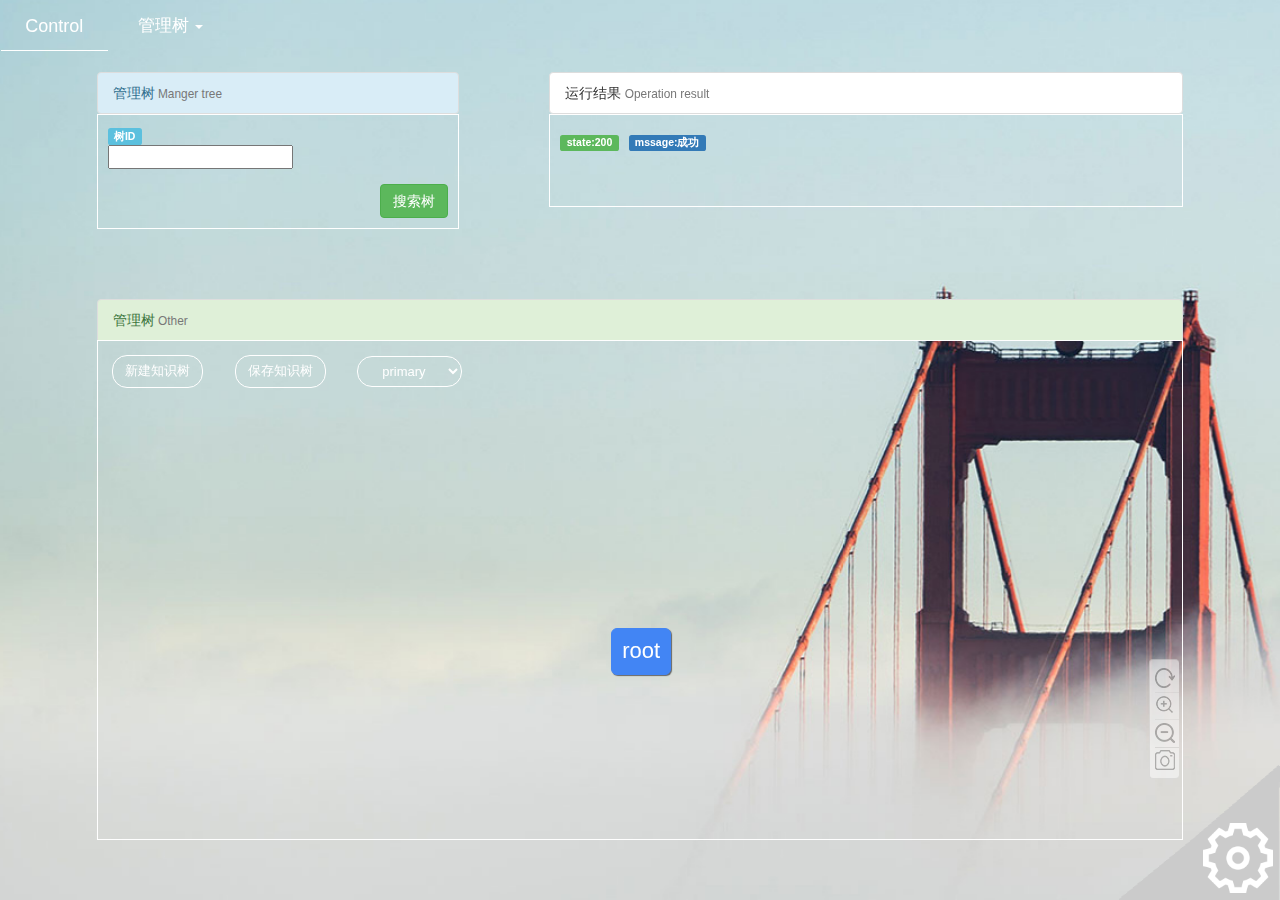
<file: treeTeacher.html>
<!DOCTYPE html>
<html lang="en">
<head>
    <meta charset="UTF-8">
    <title>管理树-教师</title>
    <link rel="stylesheet" href="css/bootstrap.css">
    <link rel="stylesheet" href="css/control-navigation-and-category.css">
    <link rel="stylesheet" href="src/kmsjsmap.css">


</head>
<body>
<div class="row ">
    <img class="bg-img-full" src="img/bg_control.jpg">
    <div class="navbar container-fluid control-head-set">
        <div class="navbar-header navbar-brand header-title col-lg-1 col-md-2 col-sm-3 col-xs-4 text-center">Control</div>
        <button type="button" class="navbar-toggle bar" data-toggle="collapse" data-target="#alltype">
            <a href="#">
                <img src="img/bar.png" class="bar">
            </a>
        </button>
        <div class="col-lg-offset-1 col-md-2 col-sm-4 col-xs-5 collapse navbar-collapse media-find-sm-right " id="alltype">
            <ul class="nav navbar-nav">
                <li class="dropdown">
                    <a  href="#panel_03" class="" >
                        管理树
                        <b class="caret"></b>
                    </a>

                </li>
            </ul>
        </div>
    </div>
    <div class="control-body row">
        <div class="col-lg-10 col-md-10 col-sm-11 col-lg-offset-1 col-md-offset-1 col-sm-offset-1 col-xs-offset-1">
            <div class="col-lg-4 col-md-5 col-sm-10 col-xs-10 delive">
                <div class="row">
                    <span class=" list-group list-group-item  list-group-item-info" id="name">管理树<span class="text-muted small"> Manger tree</span></span>
                </div>
                <div class="row modal-body operation_box">
                    <div id="all_input">
                        <div class="sethidden" id="Managementtree">
                            <label class="label label-info">树ID</label>
                            <input class="input-group treename" name="treename">
                        </div>
                    </div>
                    <button class="btn btn-success" id="submission">提交信息</button>
                </div>

            </div>
            <div class="col-lg-7 col-md-6 col-sm-10 col-xs-10 col-lg-offset-1 col-md-offset-1 delive">
                <div class="row">
                    <span class=" list-group list-group-item  list-group-item-heading">运行结果<span class="text-muted small"> Operation result</span></span>
                </div>
                <div class="row modal-body operation_box">
                    <h4 id="state" class="label-success label pull-left margin-right margin-bottom">state:<span id="state_information">200</span></h4>
                    <h4 id="msg" class="label-primary label pull-left margin-bottom">mssage:<span id="msg_information">成功</span></h4>
                    <div class="row modal-body result_set">
                        <table class="table">
                            <thead class="table_thead">
                            <tr>
                                <th>#</th>
                                <th>领域id</th>
                                <th>领域名</th>
                                <th>状态</th>
                            </tr>
                            </thead>
                            <thead class="table_thead">
                            <tr>
                                <th>#</th>
                                <th>导航栏id</th>
                                <th>导航栏名</th>
                                <th>状态</th>
                                <th>链接对象及状态</th>
                            </tr>
                            </thead>
                            <thead class="table_thead">
                            <tr>
                                <th>#</th>
                                <th>课程名</th>
                                <th>课程树id</th>
                                <th>树主题</th>
                                <th>树更新时间</th>
                            </tr>
                            </thead>
                            <tbody id="tbody">
                            <!--<tr>-->
                            <!--<td>1</td>-->
                            <!--<td>1</td>-->
                            <!--<td>1</td>-->
                            <!--<td>1</td>-->
                            <!--<td class="line_detail">查看详情<div>-->
                            <!--<table>-->
                            <!--<thead>-->
                            <!--<tr>-->
                            <!--<th>导航栏id</th>-->
                            <!--<th>导航栏名</th>-->
                            <!--<th>状态</th>-->
                            <!--</tr>-->
                            <!--</thead>-->
                            <!--<tbody>-->
                            <!--<tr>-->
                            <!--<td>1</td>-->
                            <!--<td>1</td>-->
                            <!--<td>1</td>-->
                            <!--</tr>-->
                            <!--</tbody>-->
                            <!--</table>-->
                            <!--</div></td>-->
                            <!--</tr>-->
                            </tbody>
                        </table>

                    </div>
                </div>
            </div>
        </div>
        <div class="sethidden tree_body col-lg-10 col-md-10 col-sm-10 col-xs-10 col-lg-offset-1 col-md-offset-1 col-sm-offset-1 col-xs-offset-1">
            <div class="col-lg-12 col-md-12 col-sm-12 col-xs-12">
                <span class="list-group list-group-item list-group-item-success" id="manger_tree">管理树<span class="text-muted small"> Other</span></span>
                <div class="col-lg-12 col-md-12 col-sm-12 col-xs-12">
                    <div id="tree_container">

                        <div class="op_tree">
                            <button class="btn" onclick="createTree()">新建知识树</button>
                            <button class="btn" onclick="saveTree()">保存知识树</button>

                            <!--<div class="dropdown">-->
                            <!--<button class="btn dropdown-toggle" type="button" data-toggle="dropdown" id="ChoseTheme">选择风格 <span class="caret"></span></button>-->
                            <!--<ul class="dropdown-menu" role="menu" aria-labelledby="ChoseTheme">-->
                            <!--<li>primary</li>-->
                            <!--<li>info</li>-->
                            <!--<li>success</li>-->
                            <!--</ul>-->
                            <!--</div>-->
                            <select class="btn" id="theme_select">
                                <option>primary</option>
                                <option>greensea</option>
                                <option>success</option>
                                <option>belizehole</option>
                                <option>wisteria</option>
                                <option>asphalt</option>
                                <option>kms1</option>
                            </select>
                        </div>
                    </div>
                </div>
            </div>

        </div>
    </div>

</div>

<div class="modal" id="welcome">
    <div class="ab_center col-lg-4 col-md-5 col-sm-8 col-xs-10 text-center welcome_set">
        &nbsp;欢迎来到"知行合一"的控制台，在这里你可以对知行合一后台数据进行增删改查，请您更改前务必校对并确保数据的准确后再进行更改。<br>
        <button class="btn btn-success btn-lg" data-dismiss="modal">进入页面</button>
    </div>
</div>

<div class="modal fade" id="touploadVedio" tabindex="-1" role="dialog" aria-labelledby="myModalLabel" aria-hidden="true">
    <div class="modal-dialog">
        <div class="modal-content">
            <div class="modal-header">
                <button type="button" class="close" data-dismiss="modal" aria-hidden="true">&times;</button>
                <h4 class="modal-title" id="myModalLabel">上传相应节点文件<span class="text-muted small">(上传完成后会弹出提示窗，请耐心等待)</span></h4>
            </div>
            <div class="modal-body">

                <form id="uploadfile" method="post" action="http://47.106.247.251:8004/treeKnow/homeCourseManager/uploadCourseOfView" enctype="multipart/form-data" onsubmit="return RuturnLoginResult();">
                    <label class="label label-primary"></label>
                    <input  name="uploadFile" class="btn btn-primary" type="file"/>
                    <input class="sethidden" name="courseId" type="text"/>
                    <input class="sethidden" name="treeNodeId" type="text"/>
                    <div >
                        <span id="progress"></span>
                    </div>
                    <input class="sethidden" type="submit"/>
                </form>
            </div>
            <div class="modal-footer">
                <button type="button" class="btn btn-default" data-dismiss="modal">关闭</button>
                <button type="button" class="btn btn-primary" onclick="uploadVedio()">提交更改</button>
            </div>
        </div><!-- /.modal-content -->
    </div><!-- /.modal -->
</div>

<div class="right_bottom">
    <img src="img/home.png" class="tohome" id="tohome">
    <img src="img/three.png" class="right_bottom_three">
    <img src="img/gear.png" class="right_bottom_gear">
</div>
</body>
<script src="js/jquery-3.1.1.min.js" ></script>
<script src="js/bootstrap.js" ></script>
<script src="src/kmsjsmap.js" ></script>
<script src="src/zxx.drag.1.0.js" type="text/javascript"></script>
<script src="js/jsform.js"></script>
<script src="js/treeTeacher.js"></script>
</html>
</file>
<file: css/main.css>
﻿@charset "UTF-8";


/*头部*/
#header{
    padding-bottom:10px;
    background-color: #f6f6f6;
}

#header .container-fluid{
    border-bottom: 1px;
    padding: 10px;
    background-color: #ffffff;
    border-color: rgba(231, 231, 231, 0);
    box-shadow: 0 0 15px rgba(0,0,0,0.15);
}


.header-delive
{
    border-right-style:solid;
    border-right-width:1px;
    border-right-color:#e5e4e4;
}
.header-img
{
    width:50px;
    height:50px;
}
.header-set
{
    float:left;
    margin:8px;
}
.header-h1-set
{
    margin:10px;
    border-bottom-style:solid;
    border-bottom-color:#CCCCCC;
    border-bottom-width:1px;
    padding-bottom:5px;
}
.header-td
{
    padding:0px 5px;
}
.header-h3-set
{
    height:50px;
    margin:0px;
    padding:5px 0px;
}

.enlarge
{
    height:25px;
    width:25px;
    cursor: pointer;
    margin-left:10px;
}
.find-style
{
    border-right:none!important;
    border-right-width:0px;
    border-radius:13px;
}

.main .container{
    background-color:#fff;
    width: 88%;
}


.md-top-bg
{
    margin-top: 20px;
}
.md-top-img
{
    position:relative;
    height:400px;
    width:100%;
}
.left-navigation
{
    position:fixed;
    top:200px;
}
#find{
    margin-top: 5px;
}
.prompt_box{
    position: relative;
    margin-left: 8px;
    top:5px;
}
.left-navigation-label
{
    position:absolute;
    height:30px;
    width:30px;
    top:5px;
    left:5px;
    z-index:12;
}
.left-navigation-bg
{
    height:40px;
    width:40px;
    background-color:#999999;
    border-bottom-right-radius:15px;
    z-index:12;
}
a:hover, a:focus
{
    text-decoration: none;
}
.mobile-nav ul li a
{
    color: gray;
    display: block;
    padding: 1em 5%;
    border-top: 1px solid #4f4f4f;
    border-bottom: 1px solid #292929;
    transition: all 0.2s ease-out;
    cursor: pointer;
}
#mobile-menu
{
    position: fixed;
    top:70px;
    left: 0;
    width: 220px;
    height: 85%;
    background-color: #373737;
    z-index:200;
    transition: all 0.3s ease-in;
    border-top-right-radius:20px;
    border-bottom-right-radius:20px;
}
.mobile-menu-ul
{
    padding-left:10px;
}
.mobile-menu-a
{
    border-top-right-radius:20px;
}
.mobile-nav ul li a:hover
{
    background-color: #23A1F6;
    color: #ffffff;
}
.show-nav
{
    transform: translateX(0);
}
.hide-nav
{
    transform: translateX(-220px);
} /*侧滑关键*/
.mobile-nav-taggle
{
    height: 35px;
    line-height: 35px;
    width: 35px;
    background-color: #23A1F6;
    color: #ffffff;
    display: inline-block;
    text-align: center;
    cursor: pointer;
}
.nav.avbar-inverse
{
    position: relative;
}
.nav-btn
{
    position: absolute;
    right: 20px;
    top: 20px;
}
.md-top-zindex
{
    z-index:10;
}
.mobile-menu-turn-off
{
    position:relative;
    top:10px;
    right:10px;
    border-top-right-radius:20px;
    height:40px;
    padding:0px;
    color:#e5e4e4;
    font-size:x-large;
}
.header-btn-set
{
    padding:5px 15px 5px 15px;
    color: #8c8c8c;
    height:40px;
    padding:0px 15px;
}

.header-btn-set:hover{
    color: #23A1F6;
}

.tree
{
    position:relative;
    top:6px;
    height:45px;
    width:45px;
    margin-top:3px;
}
.carousel-btn
{
    border-color:white;
    border-style:solid;
    border-width:2px;
    background-color:rgba(0,0,0,0.6);
    color:white;
}
.text-blue
{
    color:#0099CC;
}
.login_svg
{
    position:relative;
    top:7px;
    height:25px;
    width:25px;
    margin-right:20px;
    float:left;
}
.form-control
{
    position:relative;
    float:left;
}
.login_input_vp_set
{
    margin-right:10px;
    width:28%!important;
    height:34px;
}
.login_input_set
{
    width:50%!important;
    float:left;
}
#verification_check_end
{
    position:relative;
    float:left;
    top:10px;
}
#forget
{
    position:relative;
    left:60%;
}
#disregist
{
    position:relative;
    left:60%;
}
.Verification_position
{
    position:relative;
    top:15px;
}
.more-bg
{
    position:relative;
    background-color:#373737;
    border-left:none;
}
.panel-more
{
    position:relative;
    top:0px;
}

.logintoregist
{
    position:absolute;
    top:15px;
    right:20px;
}

.main{
    background-color: #f6f6f6;
    margin:0 1px 5px 1px;
    padding-bottom: 30px;
}
/*知识树区*/
#tree_carousel .carousel-control{
    width: 5%;
}



/*评论区*/
.main .comment{
    width: 100%;
}

.main .comment .carousel{
    background-color: white;
    border-color: rgba(231, 231, 231, 0);
    box-shadow: 0 0 50px rgba(0,0,0,0.35);
    padding: 10px;
}
.carousel
{
    float:none;
}
.main .comment .carousel .innerleft{
    height: 300px;
    background: #4cae4c;
    border-radius: 15px;
    float: left;
}

.main .comment .carousel .innerright{
    height: 300px;
    border-radius: 15px;
    background: red;
    float: left;
}
.comment div > h1
{
    position:relative;
    height:40px;
}
.comment_title
{
    position:relative;
    float:left;
}
/*.main .comment .comment_title h1{*/
    /*font-family: 'Raleway', sans-serif;*/
    /*font-size: 36px;*/
    /*font-weight: 500;*/
    /*text-transform: uppercase;*/
    /*margin-top: 10px;*/
    /*margin-bottom: 10px;*/
/*}*/

/*.main .comment .comment_title img{*/
    /*border-image: url("../img/comment-icon.png");*/
    /*width: 34px;*/
    /*height: 34px;*/
/*}*/

#carousel .carousel-indicators{
    top: 101%;
}
/*页脚部分*/
#footer{
    padding: 15px;
    margin-top: 10px;
    background-color: #171c3e;
}

#footer .footer_item{
    margin: 12px 0;
}

#footer .footer_item p{
    color:#999;
    font-size: 16px;
    margin-bottom: 10px;
    display: block;
}

#footer .footer_item span{
    color:#999;
    font-size: 16px;
    margin-bottom: 10px;
    display: block;
}

#footer .footer_logo img{
    width: 100px;
    height: 100px;
    border-radius: 50%;
}

#footer .footer_logo a{
    font-family: 'Raleway', sans-serif;
    text-transform: uppercase;
    font-size: 24px;
    color: white;
    text-decoration : none;
}

#footer .right p{
    font-family: 'Raleway', sans-serif;
    text-transform: uppercase;
    font-size: 20px;
    color: white;
}
.right-next
{
    width:5%;
}
.carousel-margin
{
    margin-top:10px;
    margin-bottom:30px;
}
.carousel-inner
{
    margin-bottom:20px;
}
.middle-img-margin div > div > img
{
    padding-left:0px;
    padding-right:10px;
    padding-bottom:3px;
}
.middle-img-margin > div >div
{
    padding-left:0px;
    padding-right:10px;
}
@media screen and (max-width:960px) {
    .left-navigation
    {
        top:500px;
    }
    .right-next
    {
    width:50px;
    }
    .innerleft
    {
        margin-bottom:10px;
    }
    .carousel-float
    {
        float:right;
    }
    .md-top-img
    {
        height:300px;
    }
    .header-btn-set
    {
        padding:0px;
    }
}
@media screen and (max-width:960px){
    
    .main_middle
    {
        position:relative;
    }
}
</file>
<file: css/control-navigation-and-category.css>
body{
    overflow-x: hidden;
}
.sethidden{
    display: none;
}
.margin-right{
    margin-right: 10px;
}
.margin-bottom{
    margin-bottom: 10px;
}
.result_set table{
    border-color: white!important;
}
.change_information_lotmsg{
    color: white;
    font-size: x-small;
    font-weight: bold;
    padding: 5px;
    border-radius: 5px;
    background-color: red;
}
.bg-img-full{
    position: fixed;
    height: 100%;
    margin: 0;
}
.control-body{
    height: 680px;
}
.delive{
    margin-bottom: 20px;
}
.header-title{
    border-bottom: white 1px solid;
    box-shadow: white;
}
.control-head-set{
    color: white;
}
.bar{
    width: 35px;
    height: 35px;
}
.control-head-set div ul li a{
    color: white;
    font-size: larger;
}
.dropdown-menu li a{
    color: black!important;
}
.welcome_set{
    font-size: larger;
    color: white;
    font-weight: bold;
    height: 150px;
}
.welcome_set button{
    margin: 10px;
}
.ab_center{
    position: absolute;
    top:0;
    bottom:0;
    left:0;
    right:0;
    margin: auto;
}
.right_bottom{
    right: 0;
    bottom: 0;
    height: 70px;
    width: 70px;
    position: fixed;
}

.right_bottom_three{
    right: 0;
    bottom: 0;
    height: 170px;
    width: 170px;
    position: absolute;
    z-index: 1;
}
.right_bottom_gear{
    right: 0;
    bottom: 0;
    height: 70px;
    width: 70px;
    position: absolute;
    margin: 7px;
    transition: 2s;
    z-index: 2;
}
.right_bottom_gear:hover{
    transform: rotate(560deg);
}
.tohome{
    position: absolute;
    right: 0;
    bottom: 0;
    height: 70px;
    width: 70px;
    transition: 1s;
    z-index: 0;
}
.right_bottom:hover .tohome{
    right: 70px;
    bottom: 70px;
    z-index: 2;
}
.panel_detail{
    list-style: none;
    border: white 1px solid;
    border-radius: 5px;
}
.panel_detail li{
    padding-bottom: 5px;
}
.operation_box{
    border:1px solid white;
    padding: 10px;
}
.operation_box button{
    margin-top:15px;
    float: right;
}
.table_thead{
    display: none;
}




.line_detail{
    text-decoration: white;
    color: white;
}
.line_detail div{
    display: none;
    color: black;
    background-color: white;
    border-radius: 10px;
    border: black 1px solid;
    padding: 10px;
    position: absolute;
    width: 50%;
    opacity: 0.7;
}
.line_detail div table tbody tr{
    border-top:#c0c0c0 1px solid;
}
.line_detail div table{
    width: 100%;
}
.line_detail:hover div{
    display: block;
}
.op_tree {
}
.op_tree button {
    color: white;
    border: white 1px solid;
    border-radius: 15px;
    background-color: rgba(0,0,0,0);
    margin: 14px;
    font-size: small;
    transition: font-size 1s;
    transition: background-color 1s;
    transition: border-top-color 200ms;
    transition: border-bottom-color 200ms;
    transition: border-right-color 200ms;
    transition: border-left-color 200ms;

}
.op_tree select{
    color: white;
    border: white 1px solid;
    border-radius: 15px;
    background-color: rgba(0,0,0,0);
    margin: 14px;
    font-size: small;
    transition: font-size 1s;
    transition: background-color 1s;
    transition: border-top-color 200ms;
    transition: border-bottom-color 200ms;
    transition: border-right-color 200ms;
    transition: border-left-color 200ms;

}
.op_tree button:hover {
    font-size:14px;
    color: white;
    border: #1fcd98 1px solid;
    background-color: #1fcd98;
}

.op_tree select:hover{
    font-size:14px;
    color: white;
    border: #1fcd98 1px solid;

    font-size: small;
}
option{
    border: solid 1px white;
    border-radius: 10px;
    color: black;
    background-image: url("../img/SelectBG.png");
    appearance:none;
    -moz-appearance:none;
    -webkit-appearance:none;
}
select{
    border: solid 1px white;
    background-image: url("../img/SelectBG.png");
}

#uploadfile>div{
    height: 30px;
    background-color: white;
    border: 1px #c0c0c0 solid;
    border-radius: 15px;
    margin-top: 20px;
}
#progress{
    height: 30px;
    display: inline-block;
    background-color: #1fcd98;
    border-radius: 15px;
    text-align: center;
    width: 0%;
}
@media screen and (max-width: 770px) {
    .media-find-sm-right{
        float: right;
        top:5px;
        margin-right: 0px!important;
        border: white 1px solid;
        border-radius: 5px;
    }
    .right_bottom_three{
        height: 100px;
        width: 100px;
    }
    .right_bottom_gear{
        height: 40px;
        width: 40px;
    }
    .right_bottom{
        height: 40px;
        width: 40px;
    }
    .tohome{
        height: 40px;
        width: 40px;
    }
    .right_bottom:hover .tohome{
        right: 45px;
        bottom: 45px;
    }
}
/*!**!————————————————————————————————————————————————————————————————————————————————————*/
    .tree_body{
        position: relative;
        height: 600px;
        padding-top: 50px;
        margin-bottom:30px;
    }
    .tree_body div{
        padding: 0px;
    }
#tree_container{
    position: relative;
    height: 500px;
    top: 0;
    bottom:0;
    left: 0;
    right: 0;
    margin: auto;
    overflow-y: hidden;
    overflow-x: hidden;
    border: 1px white solid;

}
#tree_container div{
    overflow-y: hidden;
    overflow-x: hidden;
}
#footer{
    box-shadow: 0px -5px 10px  #adadad;
}

.lui-jsmind-innerToolBar ul li{
    height: 25px;
    width: 25px;
    margin-left: 5px;
    margin-top: 2.5px;
    margin-bottom: 2.5px;
    padding-bottom: 2.5px;
    opacity: 0.5;
    background-repeat: no-repeat;
}
.lui-jsmind-innerToolBar ul li:first-child{
    background-image: url("../img/reduction.png");
}
.lui-jsmind-innerToolBar ul li:nth-child(2){
    background-image: url("../img/enlarger.png");
}
.lui-jsmind-innerToolBar ul li:nth-child(3){
    background-image: url("../img/narrow.png");
    border-bottom: 1px solid #adadad;
}
.lui-jsmind-innerToolBar ul li:nth-child(4){
    background-image: url("../img/photo.png");
}
.lui-jsmind-innerToolBar ul{
    height: 120px;
    padding-top: 5px;
    border-radius: 4px;
    opacity: 0.5;
}
.lui-jsmind-innerToolBar li:hover{
    opacity: 1;
}
.lui-jsmind-innerToolBar ul:hover{
    opacity: 1;
}
.lui-jsmind-innerToolBar{
    width: 30px!important;
}
@media screen and (min-width:960px ) {
    .tree_body{
        border-radius: 20px;
    }
}
</file>
<file: src/kmsjsmap.css>
/* important section */
.jsmind-inner{position:relative;overflow:auto;width:100%;height:100%;}/*box-shadow:0 0 2px #000;*/
.jsmind-inner{
    moz-user-select:-moz-none;
    -moz-user-select:none;
    -o-user-select:none;
    -khtml-user-select:none;
    -webkit-user-select:none;
    -ms-user-select:none;
    user-select:none;
}

/* z-index:1 */
canvas{position:absolute;z-index:1;}

/* z-index:2 */

/*leo hide*/
/*jmnodes{position:absolute;z-index:2;background-color:rgba(0,0,0,0);}
jmnode{position:absolute;cursor:default;max-width:400px;white-space:nowrap;overflow:hidden;text-overflow:ellipsis;}*/

/*leo add*/
/*jsMind在样式中设置到节点的最大宽度，如果越宽，该节点内的文本将会被截断，并在末尾添加“...”，如果希望jsMind不进行此处理，可通过下面修改jsmind的样式表进行处理。*/
jmnodes{position:absolute;z-index:2;background-color:rgba(0,0,0,0);min-width:420px;word-break:break-all;}
/* 17行 */
jmnode{position:absolute;cursor:default;max-width:400px;}

jmexpander{position:absolute;width:11px;height:11px;display:block;overflow:hidden;line-height:12px;font-size:12px;text-align:center;border-radius:6px;border-width:1px;border-style:solid;cursor:pointer;}

/* default theme */
jmnode{padding:10px;background-color:#fff;color:#333;border-radius:5px;box-shadow:1px 1px 1px #666;font:16px/1.125 Verdana,Arial,Helvetica,sans-serif;}
jmnode:hover{box-shadow:2px 2px 8px #000;background-color:#ebebeb;color:#333;}
jmnode.selected{background-color:#11f;color:#fff;box-shadow:2px 2px 8px #000;}
jmnode.root{font-size:24px;}
jmexpander{border-color:gray;}
jmexpander:hover{border-color:#000;}

@media screen and (max-device-width: 1024px) {
    jmnode{padding:5px;border-radius:3px;font-size:14px;}
    jmnode.root{font-size:21px;}
}
/* primary theme */
jmnodes.primary jmnode{background-color:#428bca;color:#fff;border-color:#357ebd;}
jmnodes.primary jmnode:hover{background-color:#3276b1;border-color:#285e8e;}
jmnodes.primary jmnode.selected{background-color:#f1c40f;color:#fff;}
jmnodes.primary jmnode.root{}
jmnodes.primary jmexpander{}
jmnodes.primary jmexpander:hover{}

/* warning theme */
jmnodes.warning jmnode{background-color:#f0ad4e;border-color:#eea236;color:#fff;}
jmnodes.warning jmnode:hover{background-color:#ed9c28;border-color:#d58512;}
jmnodes.warning jmnode.selected{background-color:#11f;color:#fff;}
jmnodes.warning jmnode.root{}
jmnodes.warning jmexpander{}
jmnodes.warning jmexpander:hover{}

/* danger theme */
jmnodes.danger jmnode{background-color:#d9534f;border-color:#d43f3a;color:#fff;}
jmnodes.danger jmnode:hover{background-color:#d2322d;border-color:#ac2925;}
jmnodes.danger jmnode.selected{background-color:#11f;color:#fff;}
jmnodes.danger jmnode.root{}
jmnodes.danger jmexpander{}
jmnodes.danger jmexpander:hover{}

/* success theme */
jmnodes.success jmnode{background-color:#5cb85c;border-color:#4cae4c;color:#fff;}
jmnodes.success jmnode:hover{background-color:#47a447;border-color:#398439;}
jmnodes.success jmnode.selected{background-color:#11f;color:#fff;}
jmnodes.success jmnode.root{}
jmnodes.success jmexpander{}
jmnodes.success jmexpander:hover{}

/* info theme */
jmnodes.info jmnode{background-color:#5dc0de;border-color:#46b8da;;color:#fff;}
jmnodes.info jmnode:hover{background-color:#39b3d7;border-color:#269abc;}
jmnodes.info jmnode.selected{background-color:#11f;color:#fff;}
jmnodes.info jmnode.root{}
jmnodes.info jmexpander{}
jmnodes.info jmexpander:hover{}

/* greensea theme */
jmnodes.greensea jmnode{background-color:#1abc9c;color:#fff;}
jmnodes.greensea jmnode:hover{background-color:#16a085;}
jmnodes.greensea jmnode.selected{background-color:#11f;color:#fff;}
jmnodes.greensea jmnode.root{}
jmnodes.greensea jmexpander{}
jmnodes.greensea jmexpander:hover{}

/* nephrite theme */
jmnodes.nephrite jmnode{background-color:#2ecc71;color:#fff;}
jmnodes.nephrite jmnode:hover{background-color:#27ae60;}
jmnodes.nephrite jmnode.selected{background-color:#11f;color:#fff;}
jmnodes.nephrite jmnode.root{}
jmnodes.nephrite jmexpander{}
jmnodes.nephrite jmexpander:hover{}

/* belizehole theme */
jmnodes.belizehole jmnode{background-color:#3498db;color:#fff;}
jmnodes.belizehole jmnode:hover{background-color:#2980b9;}
jmnodes.belizehole jmnode.selected{background-color:#11f;color:#fff;}
jmnodes.belizehole jmnode.root{}
jmnodes.belizehole jmexpander{}
jmnodes.belizehole jmexpander:hover{}

/* wisteria theme */
jmnodes.wisteria jmnode{background-color:#9b59b6;color:#fff;}
jmnodes.wisteria jmnode:hover{background-color:#8e44ad;}
jmnodes.wisteria jmnode.selected{background-color:#11f;color:#fff;}
jmnodes.wisteria jmnode.root{}
jmnodes.wisteria jmexpander{}
jmnodes.wisteria jmexpander:hover{}

/* asphalt theme */
jmnodes.asphalt jmnode{background-color:#34495e;color:#fff;}
jmnodes.asphalt jmnode:hover{background-color:#2c3e50;}
jmnodes.asphalt jmnode.selected{background-color:#11f;color:#fff;}
jmnodes.asphalt jmnode.root{}
jmnodes.asphalt jmexpander{}
jmnodes.asphalt jmexpander:hover{}

/* orange theme */
jmnodes.orange jmnode{background-color:#f1c40f;color:#fff;}
jmnodes.orange jmnode:hover{background-color:#f39c12;}
jmnodes.orange jmnode.selected{background-color:#11f;color:#fff;}
jmnodes.orange jmnode.root{}
jmnodes.orange jmexpander{}
jmnodes.orange jmexpander:hover{}

/* pumpkin theme */
jmnodes.pumpkin jmnode{background-color:#e67e22;color:#fff;}
jmnodes.pumpkin jmnode:hover{background-color:#d35400;}
jmnodes.pumpkin jmnode.selected{background-color:#11f;color:#fff;}
jmnodes.pumpkin jmnode.root{}
jmnodes.pumpkin jmexpander{}
jmnodes.pumpkin jmexpander:hover{}

/* pomegranate theme */
jmnodes.pomegranate jmnode{background-color:#e74c3c;color:#fff;}
jmnodes.pomegranate jmnode:hover{background-color:#c0392b;}
jmnodes.pomegranate jmnode.selected{background-color:#11f;color:#fff;}
jmnodes.pomegranate jmnode.root{}
jmnodes.pomegranate jmexpander{}
jmnodes.pomegranate jmexpander:hover{}

/* clouds theme */
jmnodes.clouds jmnode{background-color:#ecf0f1;color:#333;}
jmnodes.clouds jmnode:hover{background-color:#bdc3c7;}
jmnodes.clouds jmnode.selected{background-color:#11f;color:#fff;}
jmnodes.clouds jmnode.root{}
jmnodes.clouds jmexpander{}
jmnodes.clouds jmexpander:hover{}

/* asbestos theme */
jmnodes.asbestos jmnode{background-color:#95a5a6;color:#fff;}
jmnodes.asbestos jmnode:hover{background-color:#7f8c8d;}
jmnodes.asbestos jmnode.selected{background-color:#11f;color:#fff;}
jmnodes.asbestos jmnode.root{}
jmnodes.asbestos jmexpander{}
jmnodes.asbestos jmexpander:hover{}

/* 动画 */
*{padding:0;margin:0}
#jsmind_container{width:100%;height:600px;background-color:#fff}
.menu{z-index:99999}
jmnode{transition:top .2s;-moz-transition:top .2s;-webkit-transition:top .2s;-o-transition:top .2s}




/*右键菜单*/
.kmsjsmap-dropdown-menu {
    list-style: none;
    padding: 6px 0;
    margin: 0;
    box-sizing: border-box;
    background-color: #fff;
    border-radius: 3px;
}

.kmsjsmap-dropdown-menu li {
    font-size: 14px;
    padding: 0 16px;
    position: relative;
    white-space: nowrap;
    overflow: hidden;
    text-overflow: ellipsis;
    color: #606266;
    height: 34px;
    line-height: 34px;
    box-sizing: border-box;
    cursor: pointer;
}


.kmsjsmap-dropdown-menu li:hover {
    background-color: #f5f7fa;
}

.kmsjsmap-dropdown-menu li a {
    color: #606266;
    text-decoration: none;
}


#kmsjsmap_contextmenu {
    position: absolute;
    z-index: 99999;
    display: none;
}



.lui-jsmind-innerToolBar {
    position: absolute;
    bottom: 10%;
    right: 3px;
    width: 25px;
    z-index: 5;
    transform: none;
}
.lui-jsmind-innerToolBar ul {
    border-width: 1px 1px 1px;
    border-style: solid none solid solid;
    border-color: #d9d9d9 #d9d9d9 #d9d9d9;
    border-right: none;
    list-style: none;
    background-color: #fff;
}
.lui-jsmind-innerToolBar li {
    cursor: pointer;
    padding: 5px;
    border-bottom: 1px solid #d9d9d9;
}
.lui-jsmind-innerToolBar li:LAST-CHILD {
    border-bottom:none;
}


/*思维导图主题*/
.leo-badge {
    background-color: #D85646;
    border-radius: 10px;
    display: inline-block;
    font-size: 8px;
    color: #FFFFFF;
    height: 18px;
    line-height: 18px;
    padding: 0 6px;
    text-align: center;
    white-space: nowrap;
    border: 1px solid #fff;
    border-color: #adadad;
    position: absolute;
    overflow: hidden;
    z-index: 9;
}

/* kms1 theme */                                                
/* 节点样式 */      
jmnodes.theme-kms1 jmnode {
    background-color: #EDF2FD;
    border: 1px solid #4285F4;
    border-radius: 4px;
    font-size: 16px;
    color:#000;
}

/* 鼠标悬停的节点样式 */
jmnodes.theme-kms1 jmnode:hover {
    /*background-color: #16a085;*/
}
/* 选中的节点样式 */
jmnodes.theme-kms1 jmnode.selected {
    /*background-color: #11f;*/
    /*color:#fff;*/
}
/* 根节点样式 */
jmnodes.theme-kms1 jmnode.root {
    background: #4285F4;
    border-radius: 6px;
    font-size: 22px;
    color: #FFFFFF;
}
/* 展开/关闭节点的控制点样式 */
jmnodes.theme-kms1 jmexpander {

}
/* 鼠标悬停展开/关闭节点的控制点样式 */
jmnodes.theme-kms1 jmexpander:hover {

}

/*节点添加链接后的样式*/
jmnodes jmnode.isLink {
    cursor: pointer!important;
    padding-right: 18px!important;
    background-repeat: no-repeat!important;
    background-position: right center!important;
    background-image: url('[data-uri]')!important;
}


jmnodes.theme-primary jmnode{background-color:#428bca;color:#fff;border-color:#357ebd;}
jmnodes.theme-primary jmnode:hover{background-color:#3276b1;border-color:#285e8e;}
jmnodes.theme-primary jmnode.selected{background-color:#f1c40f;color:#fff;}
jmnodes.theme-primary jmnode.root{}
jmnodes.theme-primary jmexpander{}
jmnodes.theme-primary jmexpander:hover{}

jmnodes.theme-greensea jmnode{background-color:#1abc9c;color:#fff;}
jmnodes.theme-greensea jmnode:hover{background-color:#16a085;}
jmnodes.theme-greensea jmnode.selected{background-color:#11f;color:#fff;}
jmnodes.theme-greensea jmnode.root{}
jmnodes.theme-greensea jmexpander{}
jmnodes.theme-greensea jmexpander:hover{}

jmnodes.theme-success jmnode{background-color:#5cb85c;border-color:#4cae4c;color:#fff;}
jmnodes.theme-success jmnode:hover{background-color:#47a447;border-color:#398439;}
jmnodes.theme-success jmnode.selected{background-color:#11f;color:#fff;}
jmnodes.theme-success jmnode.root{}
jmnodes.theme-success jmexpander{}
jmnodes.theme-success jmexpander:hover{}

/* belizehole theme */
jmnodes.theme-belizehole jmnode{background-color:#3498db;color:#fff;}
jmnodes.theme-belizehole jmnode:hover{background-color:#2980b9;}
jmnodes.theme-belizehole jmnode.selected{background-color:#11f;color:#fff;}
jmnodes.theme-belizehole jmnode.root{}
jmnodes.theme-belizehole jmexpander{}
jmnodes.theme-belizehole jmexpander:hover{}

/* wisteria theme */
jmnodes.theme-wisteria jmnode{background-color:#9b59b6;color:#fff;}
jmnodes.theme-wisteria jmnode:hover{background-color:#8e44ad;}
jmnodes.theme-wisteria jmnode.selected{background-color:#11f;color:#fff;}
jmnodes.theme-wisteria jmnode.root{}
jmnodes.theme-wisteria jmexpander{}
jmnodes.theme-wisteria jmexpander:hover{}

/* asphalt theme */
jmnodes.theme-asphalt jmnode{background-color:#34495e;color:#fff;}
jmnodes.theme-asphalt jmnode:hover{background-color:#2c3e50;}
jmnodes.theme-asphalt jmnode.selected{background-color:#11f;color:#fff;}
jmnodes.theme-asphalt jmnode.root{}
jmnodes.theme-asphalt jmexpander{}
jmnodes.theme-asphalt jmexpander:hover{}
</file>
<file: css/manage.css>
/* CSS Document */
ul,li{
	
}
#middle{
	width: 100%;
	/*margin: 0px auto;*/
    height: 80%;
	background: url(../img/z549.jpg) no-repeat;
	background-size:100% 100%;
	/*opacity:0.9;*/
}
.middle-title{
	font-size: 50px;
	color:black;
	padding-top: 20px;
	padding-left: 120px;
	font-family: "Adobe 仿宋 Std R";
}
.course-table{
width: 80%;
margin: 80px auto;
/*padding-left:65px;*/
padding-bottom: 100px;
}
.table-head{
 font-size: 25px;
}
.table-body{
	font-size: 20px;
}
.middle-btn{
	float: right;
	position: relative;
	bottom: 60px;
	right: 300px;
    font-size: 20px;
}
.svg1{
	width: 80px;
}
.continer{
 
}
.continer div{
	display: none;
}
.continer:hover div{
	display: block;
}
.hide-div{
 width: 200px;
 position: absolute;
}
.hide-li{
  font-size: 20px;
  color: #4F72E8;
}
.hide-tr td:nth-child(4){
	position: relative!important;
}
.hide-btn{
	float: right;
    position: absolute;
	left: 90px;
	width:350px;
	top: 8px;
}
.btn-mo{
	/*float: right;
	position:absolute;
    top: -35px;*/
}
#pag{
text-align:center;
position: relative;
bottom: 50px;
}
.styBtn{
	background-color: ghostwhite;
	border: lightslategrey solid 1px;
	color: lightslategrey;
}
</file>
<file: css/MyselfInformation.css>
input{
    border: 0px;
    font-size:18px;
    border-radius: 5px;
    padding-left: 5px!important;
}
textarea{
    height: 100px;
    border: 0px;
    font-size: 20px;
}
h5{
    margin-left: 20px;
}
.Mybody{
    margin-top: 30px;
    margin-bottom: 40px;
}
.Mybody>div{
    height: 0;
    border: 1px solid white;
    transition: all 0.5s;
    overflow: hidden;
    box-shadow: #c0c0c0 2px 2px 1px;
    background-color: white;
    border-radius: 10px;
    position: relative;
}

.Mybody>div div{
    transition: all 1s;
    opacity: 0;
    left: -200px;
}
.Mybody>div div{
    margin: 30px 50px 20px 50px;
}
.Mybody>div div:first-child{
     margin: 0;
 }
#HeadImg{
    margin: 0px;
}
#HeadImg label{
    position: relative;
    margin: 20px 0px 20px 50px;
    display: inline-block;
}
#HeadImg div{
    position: relative;
    height: 100px;
    width: 100px;
    margin-top: 30px;
    overflow: hidden;
    border-radius: 50px;
    display: inline-block;
}
#HeadImg div img{
    height: 100px;
    width: 100px;
    border-radius: 50px;
}
#HeadImg div span{
    position: absolute;
    bottom: 0;
    background-color: black;
    opacity: 0.7;
    color: white;
    left: 0;
    right: 0;
    padding-bottom: 5px;
}

#OpationInformation{
     margin-top: 20px;
    font-size: large;
    opacity: 1;
    left: 0px;
 }
#Navigation{
    border: 1px solid #bdc3c7;
    padding: 10px;
    font-size: 25px;
    border-radius: 10px;

    position: relative;
}
#Navigation span{
    position: absolute;
    top: -10px;
    background-color: white;
    font-size: medium;
    padding-left: 5px;
    padding-right: 5px;
}
#PutInformation{
    position: absolute;
    right: 30px;
    bottom: 30px;
    display: none;
    font-size: 20px;
}
</file>
<file: css/regist.css>
﻿.intro{
    display: table;
    width: 100%;
    padding: 0;
    background: url(../img/resgister-bg.jpg) center center no-repeat;
    background-color: #e5e5e5;
    -webkit-background-size: cover;
    -moz-background-size: cover;
    background-size: cover;
    -o-background-size: cover;
}

.intro .overlay {
    background: rgba(0,0,0,0.01);
}

.regist-head-set
{
    height:125px;
    background-color:#fff;
}
.regist-head-VP
{
    position:relative;
    top:35px;
}
.regist-head-img
{
    position:relative;
    width:60px;
    height:60px;
    top:-5px;
}
.regist-head-width
{
    width:420px;
}
.regist-md-set
{
    height:620px;
}
.regist_input_set
{
    position:relative;
    float:left;
    top:2px;
    width:45%!important;
}
.regist-position-set
{
    position:relative;
    margin-top:60px;

}
.regist_svg
{
    position:relative;

    float:left;
}
.regist-seize-seat
{
    position:relative;
    margin-top:500px;
}
.regist-form-span span
{
    position:relative;
    top:10px;
}
.login-form-span{
    position: relative;
    top: 60px;
}
.regist-radio
{
    top:5px!important;
    margin:15px;
}
.fileinput-button {
            position: relative;
            display: inline-block;
            overflow: hidden;
            top:0px!important;
            padding-left:5px;
        }

.fileinput-button input{
            position:absolute;
            right: 0px;
            top: 0px;
            opacity: 0;
            -ms-filter: 'alpha(opacity=0)';
            font-size: 200px;
        }

.btn-toregister{
    position: absolute;
    margin: 15px auto;
}
.btn-tologin{
    position: relative;
    margin: 15px auto;
}
.login_span{
    padding-top: 10px;
    padding-left: 10px;
}
#footer{
    margin-top: 0;
}
</file>
<file: css/registmore.css>
﻿.head-delive
{
    border-right-style:solid;
    border-right-width:1px;
    border-right-color:#e5e4e4;
}
.head-img
{
    width:50px;
    height:50px;
}
.head-set
{
    float:left;
    margin:8px;
}
.head-h1-set
{
    margin:10px;
    border-bottom-style:solid;
    border-bottom-color:#CCCCCC;
    border-bottom-width:1px;
    padding-bottom:5px;
}
.head-td
{
    padding:0px 5px;
}
.enlarge
{
    height:25px;
    width:25px;
}
.find-style
{
    border-right:none!important;
    border-right-width:0px;
    border-radius:13px;
}
.md-top-bg
{
    background-color:#CCCCCC;
}
.md-top-img
{
    position:relative;
    height:400px;
    width:100%;
}
.left-navigation
{
    position:fixed;
    top:200px;
}
@media screen and (max-width:960px) {
    .left-navigation
    {
        top:500px;
    }
    .find-style
    {
        width:200px!important;
    }
}
.left-navigation-label
{
    position:absolute;
    height:30px;
    width:30px;
    top:5px;
    left:5px;
    z-index:12;
}
.left-navigation-bg
{
    height:40px;
    width:40px;
    background-color:rgba(0,0,0,0.8);
    border-bottom-right-radius:15px;
    z-index:12;
}
#mobile-menu
{
    position: fixed;
    top:70px;
    left: 0;
    width: 220px;
    height: 700px;
    background-color: #373737;
    z-index:140999;
}
a:hover, a:focus
{
    text-decoration: none;
}
.mobile-nav ul li a
{
    color: gray;
    display: block;
    padding: 1em 5%;
    border-top: 1px solid #4f4f4f;
    border-bottom: 1px solid #292929;
    transition: all 0.2s ease-out;
    cursor: pointer;
}
#mobile-menu
{
    position: fixed;
    left: 0;
    width: 220px;
    background-color: #373737;
    z-index:200;
    transition: all 0.3s ease-in;
    border-top-right-radius:20px;
    border-bottom-right-radius:20px;
}
.mobile-menu-ul
{
    padding-left:10px;
}
.mobile-menu-a
{
    border-top-right-radius:20px;
}
.mobile-nav ul li a:hover
{
    background-color: #23A1F6;
    color: #ffffff;
}
.show-nav
{
    transform: translateX(0);
}
.hide-nav
{
    transform: translateX(-220px);
} /*侧滑关键*/
.mobile-nav-taggle
{
    height: 35px;
    line-height: 35px;
    width: 35px;
    background-color: #23A1F6;
    color: #ffffff;
    display: inline-block;
    text-align: center;
    cursor: pointer;
}
.nav.avbar-inverse
{
    position: relative;
}
.nav-btn
{
    position: absolute;
    right: 20px;
    top: 20px;
}
.md-top-zindex
{
    z-index:10;
}
.mobile-menu-turn-off
{
    position:relative;
    top:10px;
    right:10px;
    border-top-right-radius:20px;
    height:40px;
    padding:0px;
    color:#e5e4e4;
    font-size:x-large;
}
.head-btn-set
{
    padding:5px 15px 5px 15px;
}
.tree
{
    position:relative;
    top:6px;
    height:45px;
    width:45px;
    margin-top:3px;
}
.carousel-btn
{
    border-color:white;
    border-style:solid;
    border-width:2px;
    background-color:rgba(0,0,0,0.6);
    color:white;
}
.text-blue
{
    color:#0099CC;
}
.login_svg
{
    position:relative;
    top:7px;
    height:25px;
    width:25px;
    margin-right:20px;
}
.login_input_set
{
   width:50%!important;
}
#forget
{
    position:relative;
    left:60%;
}
.Verification_position
{
    position:relative;
    top:15px;
}
.more-bg
{
    position:relative;
    background-color:#373737;
    border-left:none;
}
.panel-more
{
    position:relative;
    top:0px;
}
.logintoregist
{
    position:absolute;
    top:15px;
    right:20px;
}
</file>
